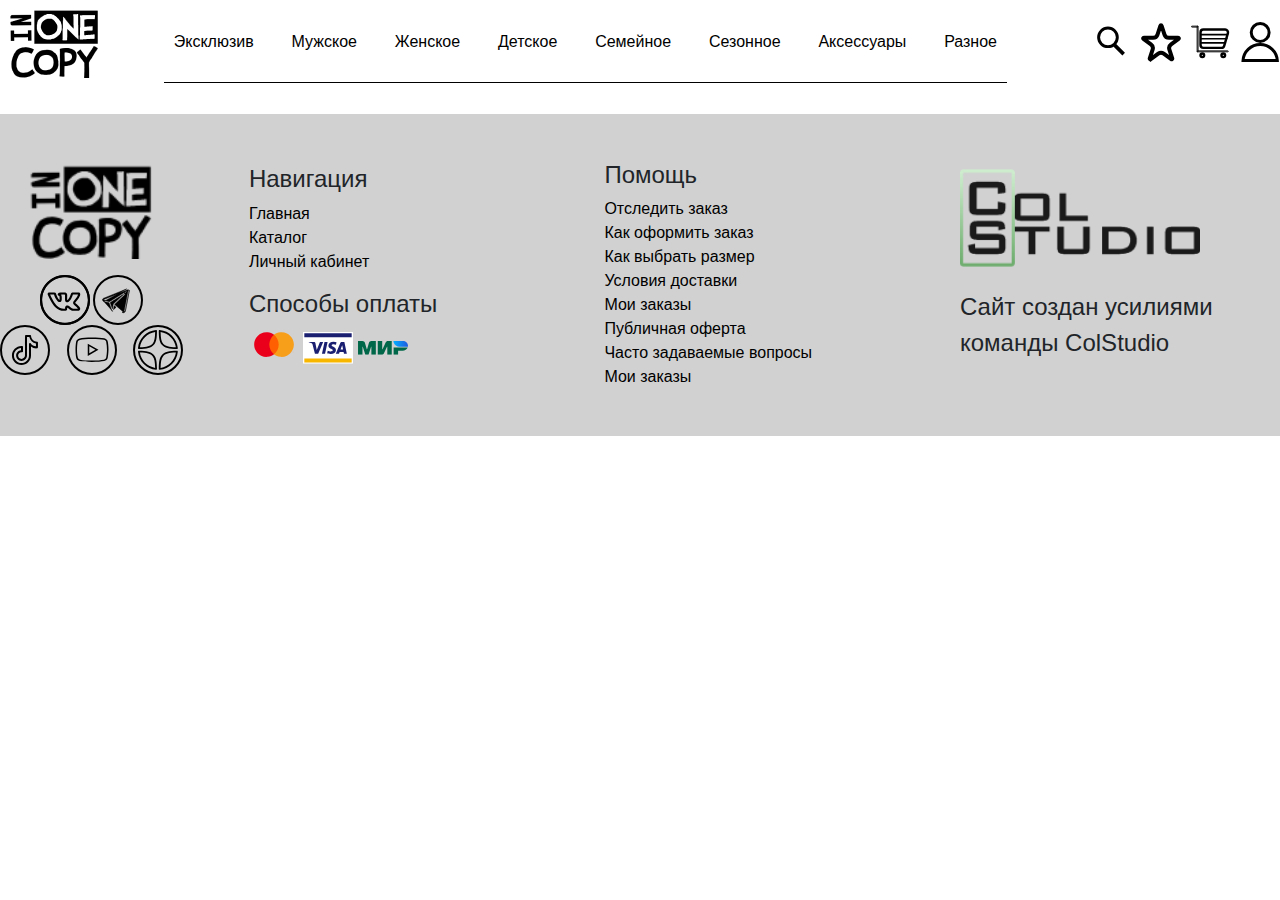
<file: basket.html>
<!DOCTYPE html>
<html lang="en">

<head>
    <meta charset="UTF-8">
    <meta http-equiv="X-UA-Compatible" content="IE=edge">
    <meta name="viewport" content="width=device-width, initial-scale=1.0">
    <link rel="stylesheet" href="https://maxcdn.bootstrapcdn.com/bootstrap/4.0.0/css/bootstrap.min.css"
        integrity="sha384-Gn5384xqQ1aoWXA+058RXPxPg6fy4IWvTNh0E263XmFcJlSAwiGgFAW/dAiS6JXm" crossorigin="anonymous">
    <link rel="stylesheet" href="./assets/css/style.css">
    <title>In.OneCopy</title>
</head>

<body>
    <header>
        <div class="container">
            <div class="content" >
                <div class="row">
                    <div class="logo col-5 col-md-1"><a href="/"><img src="./assets/img/logo.png" alt=""></a></div>
                    <nav class="col-md-8">
                <ul class="row">
                    <li class=""><a href=""> Эксклюзив</a> 
                        <div class="menu">
                            <div class="chapter">
                                <div class="chapter-kategories">
                                    <h3>Верх</h3> 
                                    <div class="chapter-child">
                                        <p>Бомберы</p>
                                        <p>Худи</p>
                                        <p>Футболки</p>
                                        <p>Куртки</p>
                                        <p>Рубашки</p>
                                        <p>Ветровки</p>
                                    </div>
                                </div>
                                <div class="chapter-kategories">
                                    <h3>Низ</h3> 
                                    <div class="chapter-child">
                                        <p>Джинсы</p>
                                        <p>Брюки</p>
                                        <p>Джоггеры</p>
                                        <p>Спортивные</p>
                                    </div>
                                </div>
                            </div>
                        </div>
                    </li> 
                    <li class=""><a href=""> Мужское</a><div class="menu">
                        <div class="chapter">
                            <div class="chapter-kategories">
                                <h3>Верх</h3> 
                                <div class="chapter-child">
                                    <p>Бомберы</p>
                                    <p>Худи</p>
                                    <p>Футболки</p>
                                    <p>Куртки</p>
                                    <p>Рубашки</p>
                                    <p>Ветровки</p>
                                </div>
                            </div>
                            <div class="chapter-kategories">
                                <h3>Низ</h3> 
                                <div class="chapter-child">
                                    <p>Джинсы</p>
                                    <p>Брюки</p>
                                    <p>Джоггеры</p>
                                    <p>Спортивные</p>
                                </div>
                            </div>
                        </div>
                    </div></li>
                    <li class=""><a href=""> Женское</a><div class="menu">
                        <div class="chapter">
                            <div class="chapter-kategories">
                                <h3>Верх</h3> 
                                <div class="chapter-child">
                                    <p>Бомберы</p>
                                    <p>Худи</p>
                                    <p>Футболки</p>
                                    <p>Куртки</p>
                                    <p>Рубашки</p>
                                    <p>Ветровки</p>
                                </div>
                            </div>
                            <div class="chapter-kategories">
                                <h3>Низ</h3> 
                                <div class="chapter-child">
                                    <p>Джинсы</p>
                                    <p>Брюки</p>
                                    <p>Джоггеры</p>
                                    <p>Спортивные</p>
                                </div>
                            </div>
                        </div>
                    </div></li>
                    <li class=""><a href=""> Детское</a><div class="menu">
                        <div class="chapter">
                            <div class="chapter-kategories">
                                <h3>Верх</h3> 
                                <div class="chapter-child">
                                    <p>Бомберы</p>
                                    <p>Худи</p>
                                    <p>Футболки</p>
                                    <p>Куртки</p>
                                    <p>Рубашки</p>
                                    <p>Ветровки</p>
                                </div>
                            </div>
                            <div class="chapter-kategories">
                                <h3>Низ</h3> 
                                <div class="chapter-child">
                                    <p>Джинсы</p>
                                    <p>Брюки</p>
                                    <p>Джоггеры</p>
                                    <p>Спортивные</p>
                                </div>
                            </div>
                        </div>
                    </div></li>
                    <li class=""><a href=""> Семейное</a><div class="menu">
                        <div class="chapter">
                            <div class="chapter-kategories">
                                <h3>Верх</h3> 
                                <div class="chapter-child">
                                    <p>Бомберы</p>
                                    <p>Худи</p>
                                    <p>Футболки</p>
                                    <p>Куртки</p>
                                    <p>Рубашки</p>
                                    <p>Ветровки</p>
                                </div>
                            </div>
                            <div class="chapter-kategories">
                                <h3>Низ</h3> 
                                <div class="chapter-child">
                                    <p>Джинсы</p>
                                    <p>Брюки</p>
                                    <p>Джоггеры</p>
                                    <p>Спортивные</p>
                                </div>
                            </div>
                        </div>
                    </div></li>
                    <li class=""><a href=""> Сезонное</a><div class="menu">
                        <div class="chapter">
                            <div class="chapter-kategories">
                                <h3>Верх</h3> 
                                <div class="chapter-child">
                                    <p>Бомберы</p>
                                    <p>Худи</p>
                                    <p>Футболки</p>
                                    <p>Куртки</p>
                                    <p>Рубашки</p>
                                    <p>Ветровки</p>
                                </div>
                            </div>
                            <div class="chapter-kategories">
                                <h3>Низ</h3> 
                                <div class="chapter-child">
                                    <p>Джинсы</p>
                                    <p>Брюки</p>
                                    <p>Джоггеры</p>
                                    <p>Спортивные</p>
                                </div>
                            </div>
                        </div>
                    </div></li>
                    <li class=""><a href=""> Аксессуары</a><div class="menu">
                        <div class="chapter">
                            <div class="chapter-kategories">
                                <h3>Верх</h3> 
                                <div class="chapter-child">
                                    <p>Бомберы</p>
                                    <p>Худи</p>
                                    <p>Футболки</p>
                                    <p>Куртки</p>
                                    <p>Рубашки</p>
                                    <p>Ветровки</p>
                                </div>
                            </div>
                            <div class="chapter-kategories">
                                <h3>Низ</h3> 
                                <div class="chapter-child">
                                    <p>Джинсы</p>
                                    <p>Брюки</p>
                                    <p>Джоггеры</p>
                                    <p>Спортивные</p>
                                </div>
                            </div>
                        </div>
                    </div></li>
                    <li class=""><a href=""> Разное</a><div class="menu">
                        <div class="chapter">
                            <div class="chapter-kategories">
                                <h3>Верх</h3> 
                                <div class="chapter-child">
                                    <p>Бомберы</p>
                                    <p>Худи</p>
                                    <p>Футболки</p>
                                    <p>Куртки</p>
                                    <p>Рубашки</p>
                                    <p>Ветровки</p>
                                </div>
                            </div>
                            <div class="chapter-kategories">
                                <h3>Низ</h3> 
                                <div class="chapter-child">
                                    <p>Джинсы</p>
                                    <p>Брюки</p>
                                    <p>Джоггеры</p>
                                    <p>Спортивные</p>
                                </div>
                            </div>
                        </div>
                    </div></li>
                </ul>
                    </nav>
                    <div class="icons col-md-2">
                        <div class="surch"><img src="./assets/img/loop.svg" alt=""></div>
                        <div class="favorits"><img src="./assets/img/Star 1.svg" alt=""></div>
                        <div class="bascet"><img src="./assets/img/basket.svg" alt=""></div>
                        <div class="personal"><img src="./assets/img/Personal.svg" alt=""></div>
                    </div>
                </div>
            </div>
        </div>

    </header>
    <main>

    </main>
    <footer>
        <div class="container block-scrolling" id="scroll6">
            <div class="content footer-content row">
                <div class="logo-and-social col-md-2">
                    <div class="logo">

                    </div>
                    <div class="social">
                        <a href=""><div class="vk"></div></a>
                        <a href=""><div class="telegram"></div></a>
                        <a href=""><div class="tiktok"></div></a>
                        <a href=""><div class="youtube"></div></a>
                        <a href=""><div class="zen"></div></a>
                    </div>
                </div>
                <div class="nav-and-pay col-md-3">
                    <h4>Навигация</h4>
                    <nav>
                        <ul>
                            <li><a href="">Главная</a></li>
                            <li><a href="">Каталог</a></li>
                            <li><a href="">Личный кабинет</a></li>
                        </ul>
                    </nav>
                    <div class="pay">
                        <h4>Способы оплаты</h4>
                        <img src="./assets/img/mastercard.svg" alt="">
                        <img src="./assets/img/visa.svg" alt="">
                        <img src="./assets/img/mir.svg" alt="">
                    </div>
                </div>
                <div class="help col-md-3">
                    <h4>Помощь</h4>
                    <ul>
                        <li><a href="">Отследить заказ</a></li>
                        <li><a href="">Как оформить заказ</a></li>
                        <li><a href="">Как выбрать размер</a></li>
                        <li><a href="">Условия доставки</a></li>
                        <li><a href="">Мои заказы</a></li>
                        <li><a href="">Публичная оферта</a></li>
                        <li><a href="">Часто задаваемые вопросы </a></li>
                        <li><a href="">Мои заказы</a></li>
                    </ul>
                </div>
                <div class="colStudio col-md-3">
                    <div class="logo"><a href="https://col-studio.com/"></a></div>
                    <p>Сайт создан усилиями команды ColStudio</p>
                </div>
            </div>
        </div>
    </footer>
    <script src="https://code.jquery.com/jquery-3.4.1.min.js"></script>
    <script src="./assets/js/slick/slick.min.js"></script>
    <script src="./assets/js/katalog.js"></script>
    </body>
</html>
</file>
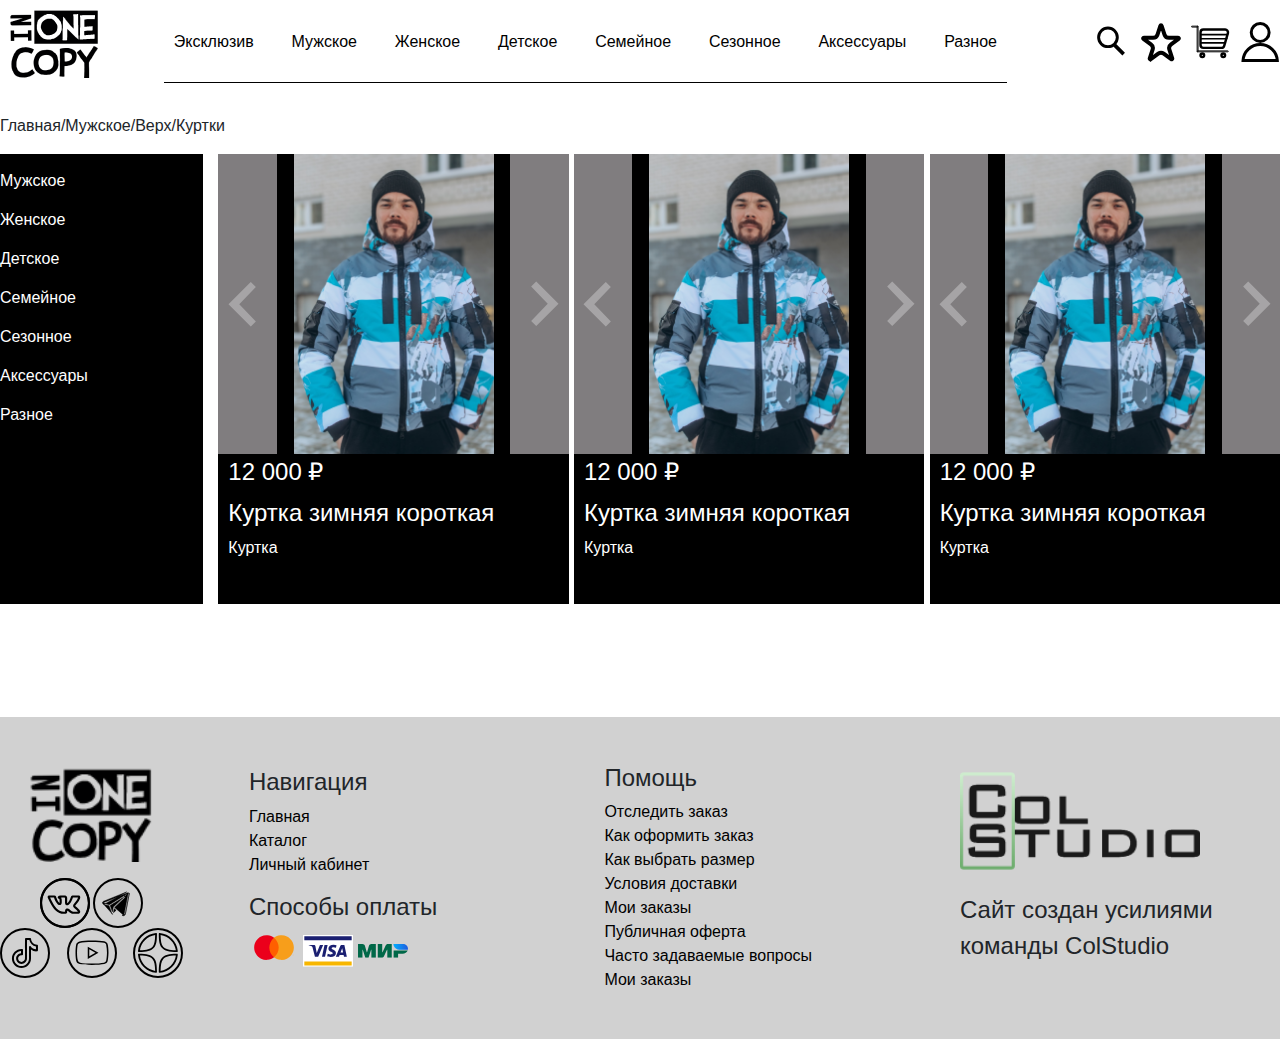
<file: katalog.html>
<!DOCTYPE html>
<html lang="en">

<head>
    <meta charset="UTF-8">
    <meta http-equiv="X-UA-Compatible" content="IE=edge">
    <meta name="viewport" content="width=device-width, initial-scale=1.0">
    <link rel="stylesheet" href="https://maxcdn.bootstrapcdn.com/bootstrap/4.0.0/css/bootstrap.min.css"
        integrity="sha384-Gn5384xqQ1aoWXA+058RXPxPg6fy4IWvTNh0E263XmFcJlSAwiGgFAW/dAiS6JXm" crossorigin="anonymous">
    <link rel="stylesheet" href="./assets/css/style.css">
    <title>In.OneCopy</title>
</head>

<body>
    <header>
        <div class="container">
            <div class="content" >
                <div class="row">
                    <div class="logo col-5 col-md-1"><a href="/"><img src="./assets/img/logo.png" alt=""></a></div>
                    <nav class="col-md-8">
                <ul class="row">
                    <li class=""><a href=""> Эксклюзив</a> 
                        <div class="menu">
                            <div class="chapter">
                                <div class="chapter-kategories">
                                    <h3>Верх</h3> 
                                    <div class="chapter-child">
                                        <p>Бомберы</p>
                                        <p>Худи</p>
                                        <p>Футболки</p>
                                        <p>Куртки</p>
                                        <p>Рубашки</p>
                                        <p>Ветровки</p>
                                    </div>
                                </div>
                                <div class="chapter-kategories">
                                    <h3>Низ</h3> 
                                    <div class="chapter-child">
                                        <p>Джинсы</p>
                                        <p>Брюки</p>
                                        <p>Джоггеры</p>
                                        <p>Спортивные</p>
                                    </div>
                                </div>
                            </div>
                        </div>
                    </li> 
                    <li class=""><a href=""> Мужское</a><div class="menu">
                        <div class="chapter">
                            <div class="chapter-kategories">
                                <h3>Верх</h3> 
                                <div class="chapter-child">
                                    <p>Бомберы</p>
                                    <p>Худи</p>
                                    <p>Футболки</p>
                                    <p>Куртки</p>
                                    <p>Рубашки</p>
                                    <p>Ветровки</p>
                                </div>
                            </div>
                            <div class="chapter-kategories">
                                <h3>Низ</h3> 
                                <div class="chapter-child">
                                    <p>Джинсы</p>
                                    <p>Брюки</p>
                                    <p>Джоггеры</p>
                                    <p>Спортивные</p>
                                </div>
                            </div>
                        </div>
                    </div></li>
                    <li class=""><a href=""> Женское</a><div class="menu">
                        <div class="chapter">
                            <div class="chapter-kategories">
                                <h3>Верх</h3> 
                                <div class="chapter-child">
                                    <p>Бомберы</p>
                                    <p>Худи</p>
                                    <p>Футболки</p>
                                    <p>Куртки</p>
                                    <p>Рубашки</p>
                                    <p>Ветровки</p>
                                </div>
                            </div>
                            <div class="chapter-kategories">
                                <h3>Низ</h3> 
                                <div class="chapter-child">
                                    <p>Джинсы</p>
                                    <p>Брюки</p>
                                    <p>Джоггеры</p>
                                    <p>Спортивные</p>
                                </div>
                            </div>
                        </div>
                    </div></li>
                    <li class=""><a href=""> Детское</a><div class="menu">
                        <div class="chapter">
                            <div class="chapter-kategories">
                                <h3>Верх</h3> 
                                <div class="chapter-child">
                                    <p>Бомберы</p>
                                    <p>Худи</p>
                                    <p>Футболки</p>
                                    <p>Куртки</p>
                                    <p>Рубашки</p>
                                    <p>Ветровки</p>
                                </div>
                            </div>
                            <div class="chapter-kategories">
                                <h3>Низ</h3> 
                                <div class="chapter-child">
                                    <p>Джинсы</p>
                                    <p>Брюки</p>
                                    <p>Джоггеры</p>
                                    <p>Спортивные</p>
                                </div>
                            </div>
                        </div>
                    </div></li>
                    <li class=""><a href=""> Семейное</a><div class="menu">
                        <div class="chapter">
                            <div class="chapter-kategories">
                                <h3>Верх</h3> 
                                <div class="chapter-child">
                                    <p>Бомберы</p>
                                    <p>Худи</p>
                                    <p>Футболки</p>
                                    <p>Куртки</p>
                                    <p>Рубашки</p>
                                    <p>Ветровки</p>
                                </div>
                            </div>
                            <div class="chapter-kategories">
                                <h3>Низ</h3> 
                                <div class="chapter-child">
                                    <p>Джинсы</p>
                                    <p>Брюки</p>
                                    <p>Джоггеры</p>
                                    <p>Спортивные</p>
                                </div>
                            </div>
                        </div>
                    </div></li>
                    <li class=""><a href=""> Сезонное</a><div class="menu">
                        <div class="chapter">
                            <div class="chapter-kategories">
                                <h3>Верх</h3> 
                                <div class="chapter-child">
                                    <p>Бомберы</p>
                                    <p>Худи</p>
                                    <p>Футболки</p>
                                    <p>Куртки</p>
                                    <p>Рубашки</p>
                                    <p>Ветровки</p>
                                </div>
                            </div>
                            <div class="chapter-kategories">
                                <h3>Низ</h3> 
                                <div class="chapter-child">
                                    <p>Джинсы</p>
                                    <p>Брюки</p>
                                    <p>Джоггеры</p>
                                    <p>Спортивные</p>
                                </div>
                            </div>
                        </div>
                    </div></li>
                    <li class=""><a href=""> Аксессуары</a><div class="menu">
                        <div class="chapter">
                            <div class="chapter-kategories">
                                <h3>Верх</h3> 
                                <div class="chapter-child">
                                    <p>Бомберы</p>
                                    <p>Худи</p>
                                    <p>Футболки</p>
                                    <p>Куртки</p>
                                    <p>Рубашки</p>
                                    <p>Ветровки</p>
                                </div>
                            </div>
                            <div class="chapter-kategories">
                                <h3>Низ</h3> 
                                <div class="chapter-child">
                                    <p>Джинсы</p>
                                    <p>Брюки</p>
                                    <p>Джоггеры</p>
                                    <p>Спортивные</p>
                                </div>
                            </div>
                        </div>
                    </div></li>
                    <li class=""><a href=""> Разное</a><div class="menu">
                        <div class="chapter">
                            <div class="chapter-kategories">
                                <h3>Верх</h3> 
                                <div class="chapter-child">
                                    <p>Бомберы</p>
                                    <p>Худи</p>
                                    <p>Футболки</p>
                                    <p>Куртки</p>
                                    <p>Рубашки</p>
                                    <p>Ветровки</p>
                                </div>
                            </div>
                            <div class="chapter-kategories">
                                <h3>Низ</h3> 
                                <div class="chapter-child">
                                    <p>Джинсы</p>
                                    <p>Брюки</p>
                                    <p>Джоггеры</p>
                                    <p>Спортивные</p>
                                </div>
                            </div>
                        </div>
                    </div></li>
                </ul>
                    </nav>
                    <div class="icons col-md-2">
                        <div class="surch"><img src="./assets/img/loop.svg" alt=""></div>
                        <div class="favorits"><img src="./assets/img/Star 1.svg" alt=""></div>
                        <div class="bascet"><img src="./assets/img/basket.svg" alt=""></div>
                        <div class="personal"><img src="./assets/img/Personal.svg" alt=""></div>
                    </div>
                </div>
            </div>
        </div>

    </header>
    <main>
        <div class="container">
            <div class="content ">
                <div class="dir"><p>Главная/Мужское/Верх/Куртки</p></div>
                <div class="row">
                    <div class="col-md-2 dir-menu">
                        <div class="tabs">
                            <div class="tab  first-category">
                                <label for="tab1" class="first-category-title">Мужское</label> 
                                <section class="tab-content second-category">
                                    <label class="tab-title ">Верх</label> 
                                    <section class="tab-content">
                                        <a href="">Бомберы</a>
                                        <a href="">Худи</a>
                                        <a href="">Футболки</a>
                                        <a href="">Куртки</a>
                                        <a href="">Рубашки</a>
                                        <a href="">Ветровки</a>
                                    </section> 
                                    <label class="tab-title">Низ</label> 
                                    <section class="tab-content">
                                        <a href="">Брюки</a>
                                        <a href="">Джинсы</a>
                                        <a href="">Шорты</a>
                                    </section> 
                                    <label class="tab-title">Сеты</label> 
                                    <section class="tab-content">
                                        <a href="">Комбенизоны</a>
                                        <a href="">Дождевики</a>
                                        <a href="">Спортивные костюмы</a>
                                    </section> 
                                </section> 
                            </div>
                            <div class="tab  first-category">
                                <label for="tab2" class="first-category-title">Женское</label> 
                                <section class="tab-content second-category">
                                    <label class="tab-title">Верх</label> 
                                    <section class="tab-content">
                                        <a href="">Бомберы</a>
                                        <a href="">Худи</a>
                                        <a href="">Футболки</a>
                                        <a href="">Куртки</a>
                                        <a href="">Рубашки</a>
                                        <a href="">Ветровки</a>
                                    </section> 
                                    <label class="tab-title">Низ</label> 
                                    <section class="tab-content">
                                        <a href="">Брюки</a>
                                        <a href="">Джинсы</a>
                                        <a href="">Шорты</a>
                                    </section> 
                                    <label class="tab-title">Сеты</label> 
                                    <section class="tab-content">
                                        <a href="">Комбенизоны</a>
                                        <a href="">Дождевики</a>
                                        <a href="">Спортивные костюмы</a>
                                    </section> 
                                </section> 
                            </div>
                            <div class="tab first-category">
                                <label for="tab3" class="first-category-title">Детское</label> 
                                <section class="tab-content second-category">
                                    <label class="tab-title">Верх</label> 
                                    <section class="tab-content">
                                        <a href="">Бомберы</a>
                                        <a href="">Худи</a>
                                        <a href="">Футболки</a>
                                        <a href="">Куртки</a>
                                        <a href="">Рубашки</a>
                                        <a href="">Ветровки</a>
                                    </section> 
                                    <label class="tab-title">Низ</label> 
                                    <section class="tab-content">
                                        <a href="">Брюки</a>
                                        <a href="">Джинсы</a>
                                        <a href="">Шорты</a>
                                    </section> 
                                    <label class="tab-title">Сеты</label> 
                                    <section class="tab-content">
                                        <a href="">Комбенизоны</a>
                                        <a href="">Дождевики</a>
                                        <a href="">Спортивные костюмы</a>
                                    </section> 
                                </section> 
                            </div>
                            <div class="tab first-category">
                                <label for="tab4" class="first-category-title">Семейное</label> 
                                <section class="tab-content second-category">
                                    <label class="tab-title">Верх</label> 
                                    <section class="tab-content">
                                        <a href="">Бомберы</a>
                                        <a href="">Худи</a>
                                        <a href="">Футболки</a>
                                        <a href="">Куртки</a>
                                        <a href="">Рубашки</a>
                                        <a href="">Ветровки</a>
                                    </section> 
                                    <label class="tab-title">Низ</label> 
                                    <section class="tab-content">
                                        <a href="">Брюки</a>
                                        <a href="">Джинсы</a>
                                        <a href="">Шорты</a>
                                    </section> 
                                    <label class="tab-title">Сеты</label> 
                                    <section class="tab-content">
                                        <a href="">Комбенизоны</a>
                                        <a href="">Дождевики</a>
                                        <a href="">Спортивные костюмы</a>
                                    </section> 
                                </section> 
                            </div>
                            <div class="tab first-category">
                                <label for="tab5" class="first-category-title">Сезонное</label> 
                                <section class="tab-content second-category">
                                    <label class="tab-title">Верх</label> 
                                    <section class="tab-content">
                                        <a href="">Бомберы</a>
                                        <a href="">Худи</a>
                                        <a href="">Футболки</a>
                                        <a href="">Куртки</a>
                                        <a href="">Рубашки</a>
                                        <a href="">Ветровки</a>
                                    </section> 
                                    <label class="tab-title">Низ</label> 
                                    <section class="tab-content">
                                        <a href="">Брюки</a>
                                        <a href="">Джинсы</a>
                                        <a href="">Шорты</a>
                                    </section> 
                                    <label class="tab-title">Сеты</label> 
                                    <section class="tab-content">
                                        <a href="">Комбенизоны</a>
                                        <a href="">Дождевики</a>
                                        <a href="">Спортивные костюмы</a>
                                    </section> 
                                </section> 
                            </div>
                            <div class="tab first-category">
                                <label for="tab6" class="first-category-title">Аксессуары</label> 
                                <section class="tab-content second-category">
                                    <label class="tab-title">Верх</label> 
                                    <section class="tab-content">
                                        <a href="">Бомберы</a>
                                        <a href="">Худи</a>
                                        <a href="">Футболки</a>
                                        <a href="">Куртки</a>
                                        <a href="">Рубашки</a>
                                        <a href="">Ветровки</a>
                                    </section> 
                                    <label class="tab-title">Низ</label> 
                                    <section class="tab-content">
                                        <a href="">Брюки</a>
                                        <a href="">Джинсы</a>
                                        <a href="">Шорты</a>
                                    </section> 
                                    <label class="tab-title">Сеты</label> 
                                    <section class="tab-content">
                                        <a href="">Комбенизоны</a>
                                        <a href="">Дождевики</a>
                                        <a href="">Спортивные костюмы</a>
                                    </section> 
                                </section> 
                            </div>
                            <div class="tab first-category">
                                <label for="tab7" class="first-category-title">Разное</label> 
                                <section class="tab-content second-category">
                                    <label class="tab-title">Верх</label> 
                                    <section class="tab-content">
                                        <a href="">Бомберы</a>
                                        <a href="">Худи</a>
                                        <a href="">Футболки</a>
                                        <a href="">Куртки</a>
                                        <a href="">Рубашки</a>
                                        <a href="">Ветровки</a>
                                    </section> 
                                    <label class="tab-title">Низ</label> 
                                    <section class="tab-content">
                                        <a href="">Брюки</a>
                                        <a href="">Джинсы</a>
                                        <a href="">Шорты</a>
                                    </section> 
                                    <label class="tab-title">Сеты</label> 
                                    <section class="tab-content">
                                        <a href="">Комбенизоны</a>
                                        <a href="">Дождевики</a>
                                        <a href="">Спортивные костюмы</a>
                                    </section> 
                                </section> 
                            </div>
                        </div>

                    </div>
                    <div class="col-md-10">
                        <div class="filters">

                        </div>
                        <div class="productes">
                            <div class="productes-product">
                                <div class="productes-product-images slider-product">
                                    <div class="productes-product-images-img" style="background-image: url(./assets/img/slide-product.png);"></div>
                                    <div class="productes-product-images-img" style="background-image: url(./assets/img/slide-product.png);"></div>
                                    <div class="productes-product-images-img" style="background-image: url(./assets/img/slide-product.png);"></div>
                                    <div class="productes-product-images-img" style="background-image: url(./assets/img/slide-product.png);"></div>
                                    <div class="productes-product-images-img" style="background-image: url(./assets/img/slide-product.png);"></div>
                                </div>
                                <div class="productes-product-price">
                                    <p>12 000 ₽</p>
                                </div>
                                <div class="productes-product-name">
                                    <p>Куртка зимняя короткая</p>
                                </div>
                                <div class="productes-product-kategories">
                                    <p>Куртка</p>
                                </div>
                                <div class="productes-product-sizes">
                                    <p>Размеры: </p> <p>XS/S/M/L/XL/XXL/3XL</p>
                                </div>
                                <div class="productes-product-links">
                                    <a href="">Подробнее →</a>
                                </div>
                            </div>
                            <div class="productes-product">
                                <div class="productes-product-images slider-product">
                                    <div class="productes-product-images-img" style="background-image: url(./assets/img/slide-product.png);"></div>
                                    <div class="productes-product-images-img" style="background-image: url(./assets/img/slide-product.png);"></div>
                                    <div class="productes-product-images-img" style="background-image: url(./assets/img/slide-product.png);"></div>
                                    <div class="productes-product-images-img" style="background-image: url(./assets/img/slide-product.png);"></div>
                                    <div class="productes-product-images-img" style="background-image: url(./assets/img/slide-product.png);"></div>
                                </div>
                                <div class="productes-product-price">
                                    <p>12 000 ₽</p>
                                </div>
                                <div class="productes-product-name">
                                    <p>Куртка зимняя короткая</p>
                                </div>
                                <div class="productes-product-kategories">
                                    <p>Куртка</p>
                                </div>
                                <div class="productes-product-sizes">
                                    <p>Размеры: </p> <p>XS/S/M/L/XL/XXL/3XL</p>
                                </div>
                                <div class="productes-product-links">
                                    <a href="">Подробнее →</a>
                                </div>
                            </div>
                            <div class="productes-product">
                                <div class="productes-product-images slider-product">
                                    <div class="productes-product-images-img" style="background-image: url(./assets/img/slide-product.png);"></div>
                                    <div class="productes-product-images-img" style="background-image: url(./assets/img/slide-product.png);"></div>
                                    <div class="productes-product-images-img" style="background-image: url(./assets/img/slide-product.png);"></div>
                                    <div class="productes-product-images-img" style="background-image: url(./assets/img/slide-product.png);"></div>
                                    <div class="productes-product-images-img" style="background-image: url(./assets/img/slide-product.png);"></div>
                                </div>
                                <div class="productes-product-price">
                                    <p>12 000 ₽</p>
                                </div>
                                <div class="productes-product-name">
                                    <p>Куртка зимняя короткая</p>
                                </div>
                                <div class="productes-product-kategories">
                                    <p>Куртка</p>
                                </div>
                                <div class="productes-product-sizes">
                                    <p>Размеры: </p> <p>XS/S/M/L/XL/XXL/3XL</p>
                                </div>
                                <div class="productes-product-links">
                                    <a href="">Подробнее →</a>
                                </div>
                            </div>
                        </div>
                    </div>
                </div>
                
            </div>
        </div>
        
    </main>
    <footer>
        <div class="container block-scrolling" id="scroll6">
            <div class="content footer-content row">
                <div class="logo-and-social col-md-2">
                    <div class="logo">

                    </div>
                    <div class="social">
                        <a href=""><div class="vk"></div></a>
                        <a href=""><div class="telegram"></div></a>
                        <a href=""><div class="tiktok"></div></a>
                        <a href=""><div class="youtube"></div></a>
                        <a href=""><div class="zen"></div></a>
                    </div>
                </div>
                <div class="nav-and-pay col-md-3">
                    <h4>Навигация</h4>
                    <nav>
                        <ul>
                            <li><a href="">Главная</a></li>
                            <li><a href="">Каталог</a></li>
                            <li><a href="">Личный кабинет</a></li>
                        </ul>
                    </nav>
                    <div class="pay">
                        <h4>Способы оплаты</h4>
                        <img src="./assets/img/mastercard.svg" alt="">
                        <img src="./assets/img/visa.svg" alt="">
                        <img src="./assets/img/mir.svg" alt="">
                    </div>
                </div>
                <div class="help col-md-3">
                    <h4>Помощь</h4>
                    <ul>
                        <li><a href="">Отследить заказ</a></li>
                        <li><a href="">Как оформить заказ</a></li>
                        <li><a href="">Как выбрать размер</a></li>
                        <li><a href="">Условия доставки</a></li>
                        <li><a href="">Мои заказы</a></li>
                        <li><a href="">Публичная оферта</a></li>
                        <li><a href="">Часто задаваемые вопросы </a></li>
                        <li><a href="">Мои заказы</a></li>
                    </ul>
                </div>
                <div class="colStudio col-md-3">
                    <div class="logo"><a href="https://col-studio.com/"></a></div>
                    <p>Сайт создан усилиями команды ColStudio</p>
                </div>
            </div>
        </div>
    </footer>
    <script src="https://code.jquery.com/jquery-3.4.1.min.js"></script>
    <script src="./assets/js/slick/slick.min.js"></script>
    <script src="./assets/js/katalog.js"></script>
    </body>
</html>
</file>
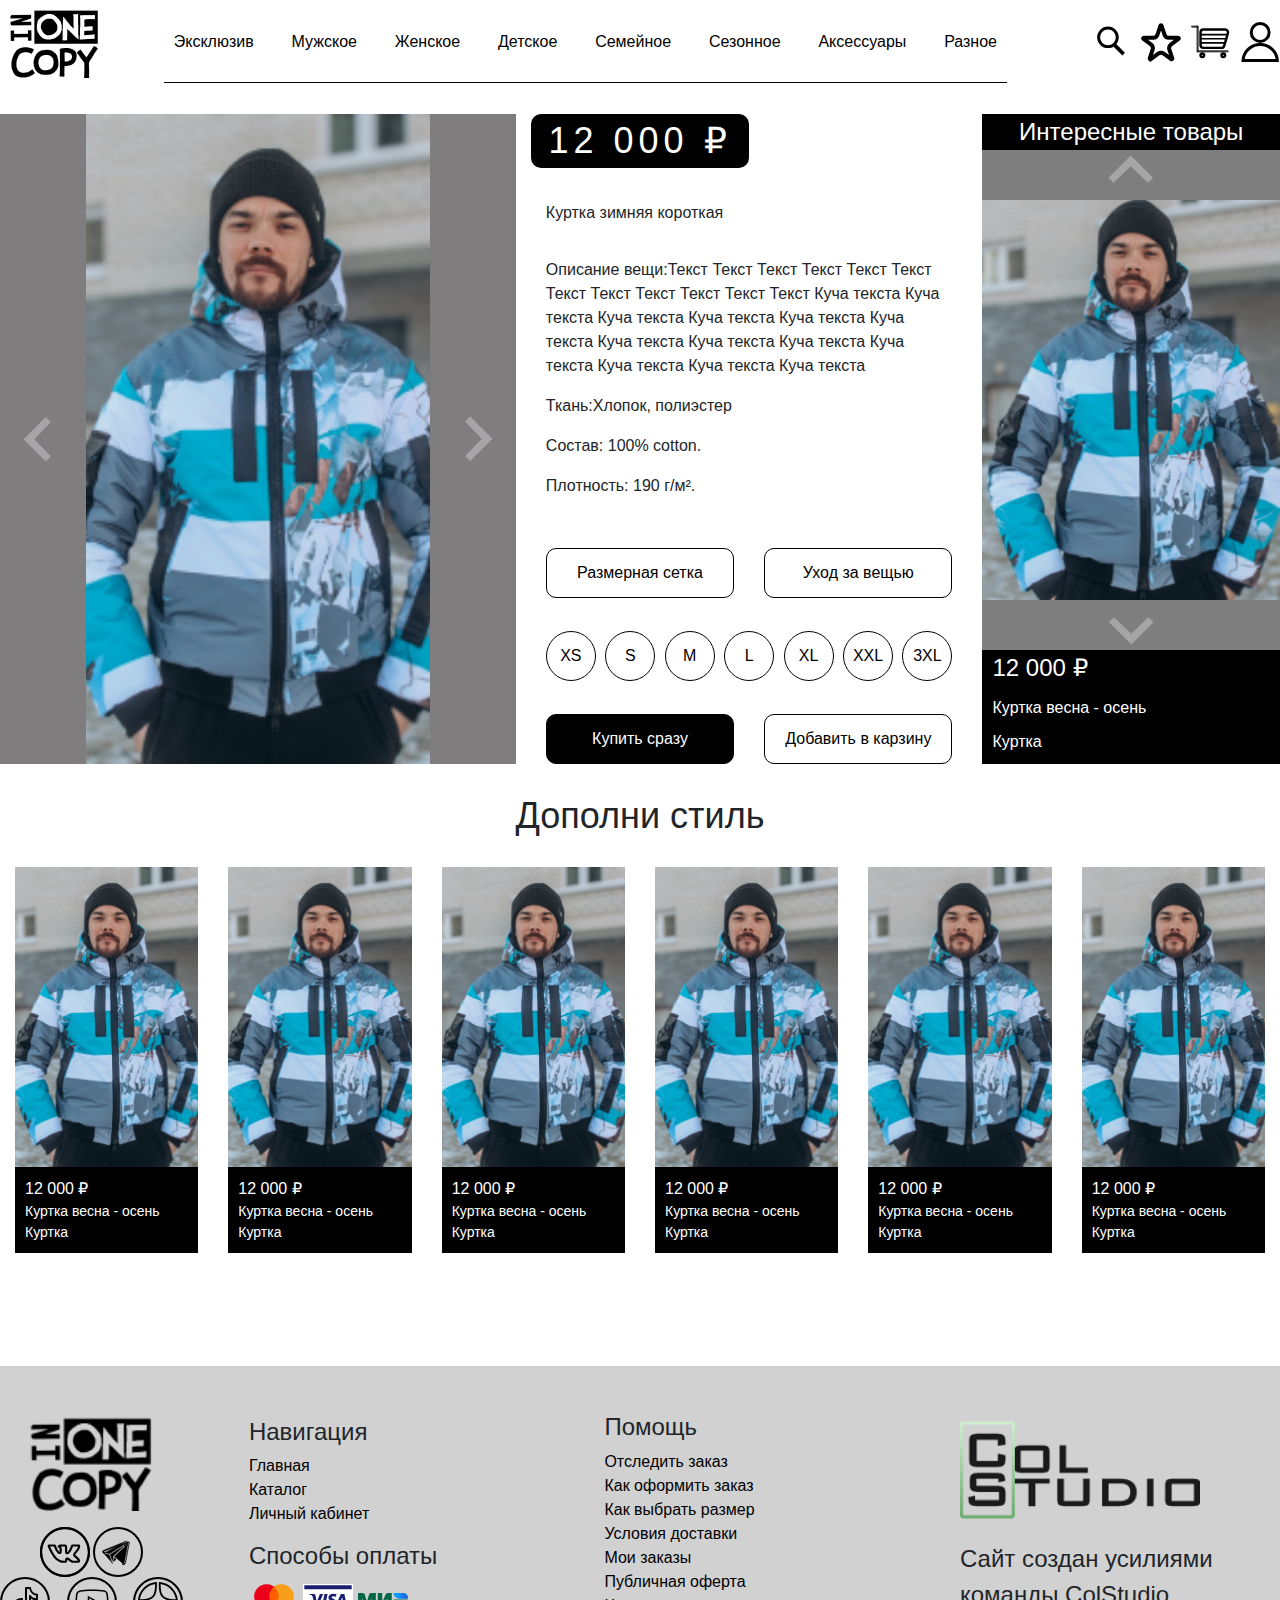
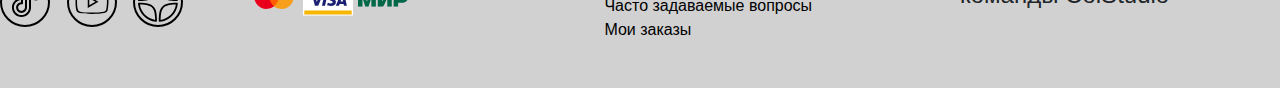
<file: product.html>
<!DOCTYPE html>
<html lang="en">

<head>
    <meta charset="UTF-8">
    <meta http-equiv="X-UA-Compatible" content="IE=edge">
    <meta name="viewport" content="width=device-width, initial-scale=1.0">
    <link rel="stylesheet" href="https://maxcdn.bootstrapcdn.com/bootstrap/4.0.0/css/bootstrap.min.css"
        integrity="sha384-Gn5384xqQ1aoWXA+058RXPxPg6fy4IWvTNh0E263XmFcJlSAwiGgFAW/dAiS6JXm" crossorigin="anonymous">
    <link rel="stylesheet" href="./assets/css/style.css">
    <title>In.OneCopy</title>
</head>

<body>
    <header>
        <div class="container">
            <div class="content" >
                <div class="row">
                    <div class="logo col-5 col-md-1"><a href="/"><img src="./assets/img/logo.png" alt=""></a></div>
                    <nav class="col-md-8">
                <ul class="row">
                    <li class=""><a href=""> Эксклюзив</a> 
                        <div class="menu">
                            <div class="chapter">
                                <div class="chapter-kategories">
                                    <h3>Верх</h3> 
                                    <div class="chapter-child">
                                        <p>Бомберы</p>
                                        <p>Худи</p>
                                        <p>Футболки</p>
                                        <p>Куртки</p>
                                        <p>Рубашки</p>
                                        <p>Ветровки</p>
                                    </div>
                                </div>
                                <div class="chapter-kategories">
                                    <h3>Низ</h3> 
                                    <div class="chapter-child">
                                        <p>Джинсы</p>
                                        <p>Брюки</p>
                                        <p>Джоггеры</p>
                                        <p>Спортивные</p>
                                    </div>
                                </div>
                            </div>
                        </div>
                    </li> 
                    <li class=""><a href=""> Мужское</a><div class="menu">
                        <div class="chapter">
                            <div class="chapter-kategories">
                                <h3>Верх</h3> 
                                <div class="chapter-child">
                                    <p>Бомберы</p>
                                    <p>Худи</p>
                                    <p>Футболки</p>
                                    <p>Куртки</p>
                                    <p>Рубашки</p>
                                    <p>Ветровки</p>
                                </div>
                            </div>
                            <div class="chapter-kategories">
                                <h3>Низ</h3> 
                                <div class="chapter-child">
                                    <p>Джинсы</p>
                                    <p>Брюки</p>
                                    <p>Джоггеры</p>
                                    <p>Спортивные</p>
                                </div>
                            </div>
                        </div>
                    </div></li>
                    <li class=""><a href=""> Женское</a><div class="menu">
                        <div class="chapter">
                            <div class="chapter-kategories">
                                <h3>Верх</h3> 
                                <div class="chapter-child">
                                    <p>Бомберы</p>
                                    <p>Худи</p>
                                    <p>Футболки</p>
                                    <p>Куртки</p>
                                    <p>Рубашки</p>
                                    <p>Ветровки</p>
                                </div>
                            </div>
                            <div class="chapter-kategories">
                                <h3>Низ</h3> 
                                <div class="chapter-child">
                                    <p>Джинсы</p>
                                    <p>Брюки</p>
                                    <p>Джоггеры</p>
                                    <p>Спортивные</p>
                                </div>
                            </div>
                        </div>
                    </div></li>
                    <li class=""><a href=""> Детское</a><div class="menu">
                        <div class="chapter">
                            <div class="chapter-kategories">
                                <h3>Верх</h3> 
                                <div class="chapter-child">
                                    <p>Бомберы</p>
                                    <p>Худи</p>
                                    <p>Футболки</p>
                                    <p>Куртки</p>
                                    <p>Рубашки</p>
                                    <p>Ветровки</p>
                                </div>
                            </div>
                            <div class="chapter-kategories">
                                <h3>Низ</h3> 
                                <div class="chapter-child">
                                    <p>Джинсы</p>
                                    <p>Брюки</p>
                                    <p>Джоггеры</p>
                                    <p>Спортивные</p>
                                </div>
                            </div>
                        </div>
                    </div></li>
                    <li class=""><a href=""> Семейное</a><div class="menu">
                        <div class="chapter">
                            <div class="chapter-kategories">
                                <h3>Верх</h3> 
                                <div class="chapter-child">
                                    <p>Бомберы</p>
                                    <p>Худи</p>
                                    <p>Футболки</p>
                                    <p>Куртки</p>
                                    <p>Рубашки</p>
                                    <p>Ветровки</p>
                                </div>
                            </div>
                            <div class="chapter-kategories">
                                <h3>Низ</h3> 
                                <div class="chapter-child">
                                    <p>Джинсы</p>
                                    <p>Брюки</p>
                                    <p>Джоггеры</p>
                                    <p>Спортивные</p>
                                </div>
                            </div>
                        </div>
                    </div></li>
                    <li class=""><a href=""> Сезонное</a><div class="menu">
                        <div class="chapter">
                            <div class="chapter-kategories">
                                <h3>Верх</h3> 
                                <div class="chapter-child">
                                    <p>Бомберы</p>
                                    <p>Худи</p>
                                    <p>Футболки</p>
                                    <p>Куртки</p>
                                    <p>Рубашки</p>
                                    <p>Ветровки</p>
                                </div>
                            </div>
                            <div class="chapter-kategories">
                                <h3>Низ</h3> 
                                <div class="chapter-child">
                                    <p>Джинсы</p>
                                    <p>Брюки</p>
                                    <p>Джоггеры</p>
                                    <p>Спортивные</p>
                                </div>
                            </div>
                        </div>
                    </div></li>
                    <li class=""><a href=""> Аксессуары</a><div class="menu">
                        <div class="chapter">
                            <div class="chapter-kategories">
                                <h3>Верх</h3> 
                                <div class="chapter-child">
                                    <p>Бомберы</p>
                                    <p>Худи</p>
                                    <p>Футболки</p>
                                    <p>Куртки</p>
                                    <p>Рубашки</p>
                                    <p>Ветровки</p>
                                </div>
                            </div>
                            <div class="chapter-kategories">
                                <h3>Низ</h3> 
                                <div class="chapter-child">
                                    <p>Джинсы</p>
                                    <p>Брюки</p>
                                    <p>Джоггеры</p>
                                    <p>Спортивные</p>
                                </div>
                            </div>
                        </div>
                    </div></li>
                    <li class=""><a href=""> Разное</a><div class="menu">
                        <div class="chapter">
                            <div class="chapter-kategories">
                                <h3>Верх</h3> 
                                <div class="chapter-child">
                                    <p>Бомберы</p>
                                    <p>Худи</p>
                                    <p>Футболки</p>
                                    <p>Куртки</p>
                                    <p>Рубашки</p>
                                    <p>Ветровки</p>
                                </div>
                            </div>
                            <div class="chapter-kategories">
                                <h3>Низ</h3> 
                                <div class="chapter-child">
                                    <p>Джинсы</p>
                                    <p>Брюки</p>
                                    <p>Джоггеры</p>
                                    <p>Спортивные</p>
                                </div>
                            </div>
                        </div>
                    </div></li>
                </ul>
                    </nav>
                    <div class="icons col-md-2">
                        <div class="surch"><img src="./assets/img/loop.svg" alt=""></div>
                        <div class="favorits"><img src="./assets/img/Star 1.svg" alt=""></div>
                        <div class="bascet"><img src="./assets/img/basket.svg" alt=""></div>
                        <div class="personal"><img src="./assets/img/Personal.svg" alt=""></div>
                    </div>
                </div>
            </div>
        </div>

    </header>
    <main>
        <div class="container">
            <div class="content">
                <div class="row product-page">
                    <div class="col-md-5 main-image slider-product">
                        <div class="productes-product-images-img" style="background-image: url(./assets/img/slide-product.png);"></div>
                        <div class="productes-product-images-img" style="background-image: url(./assets/img/slide-product.png);"></div>
                        <div class="productes-product-images-img" style="background-image: url(./assets/img/slide-product.png);"></div>
                        <div class="productes-product-images-img" style="background-image: url(./assets/img/slide-product.png);"></div>
                        <div class="productes-product-images-img" style="background-image: url(./assets/img/slide-product.png);"></div>
                    </div>
                    <div class="col-md-4 product-description">
                        <div class="row">
                            <div class="prise col-md-6">12 000 ₽</div>
                            <div class="favorits"></div>
                        </div>
                        <div class="row">
                            <div class="col-md-12 title">Куртка зимняя короткая</div>
                        </div>
                        <div class="row">
                            <div class="col-md-12 description">
                                <p><span>Описание вещи:</span><span>Текст Текст Текст Текст Текст Текст Текст Текст Текст Текст Текст Текст  Куча текста Куча текста Куча текста Куча текста Куча текста Куча текста Куча текста Куча текста Куча текста Куча текста Куча текста Куча текста Куча текста </span></p>
                                <p><span>Ткань:</span><span>Хлопок, полиэстер</span></p>
                                <p><span>Состав:</span><span> 100% cotton.</span></p>
                                <p><span>Плотность: </span> <span>190 г/м².</span></p>
                            </div>
                        </div>
                        <div class="row">
                            <div class="col-md-6"><button>Размерная сетка</button></div>
                            <div class="col-md-6"><button>Уход за вещью</button></div>
                        </div>
                        <div class="row">
                            <div class="col-md-12 sizes">
                                <div class="size">XS</div>
                                <div class="size">S</div>
                                <div class="size">M</div>
                                <div class="size">L</div>
                                <div class="size">XL</div>
                                <div class="size">XXL</div>
                                <div class="size">3XL</div>
                            </div>
                        </div>
                        <div class="row">
                            <div class="col-md-6"><button class="bay-btn">Купить сразу</button></div>
                            <div class="col-md-6"><button>Добавить в карзину</button></div>
                        </div>
                    </div>
                    <div class="col-md-3 product-random-slider">
                        <div class="title">Интересные товары</div>
                        <div class="vertical-slider">
                            <div class="productes-product-images-img" style="background-image: url(./assets/img/slide-product.png);"></div>
                            <div class="productes-product-images-img" style="background-image: url(./assets/img/slide-product.png);"></div>
                            <div class="productes-product-images-img" style="background-image: url(./assets/img/slide-product.png);"></div>
                            <div class="productes-product-images-img" style="background-image: url(./assets/img/slide-product.png);"></div>
                            <div class="productes-product-images-img" style="background-image: url(./assets/img/slide-product.png);"></div>
                        </div>
                        <div class="product-price">12 000 ₽</div>
                        <div class="product-name">Куртка весна - осень</div>
                        <div class="product-kategories">Куртка</div>
                    </div>
                </div>
            </div>
        </div>
        <div class="content productes-random ">
            <h2>Дополни стиль</h2>
            <div class="row">
                <div class="col-md-2 product-random">
                    <div class="productes-product-images-img" style="background-image: url(./assets/img/slide-product.png);"></div>
                    <div class="product-random-description">
                        <div class="product-price">12 000 ₽</div>
                        <div class="product-name">Куртка весна - осень</div>
                        <div class="product-kategories">Куртка</div>
                    </div>
                </div>
                <div class="col-md-2 product-random">
                    <div class="productes-product-images-img" style="background-image: url(./assets/img/slide-product.png);"></div>
                    <div class="product-random-description">
                        <div class="product-price">12 000 ₽</div>
                        <div class="product-name">Куртка весна - осень</div>
                        <div class="product-kategories">Куртка</div>
                    </div>
                </div>
                <div class="col-md-2 product-random">
                    <div class="productes-product-images-img" style="background-image: url(./assets/img/slide-product.png);"></div>
                    <div class="product-random-description">
                        <div class="product-price">12 000 ₽</div>
                        <div class="product-name">Куртка весна - осень</div>
                        <div class="product-kategories">Куртка</div>
                    </div>
                </div>
                <div class="col-md-2 product-random">
                    <div class="productes-product-images-img" style="background-image: url(./assets/img/slide-product.png);"></div>
                    <div class="product-random-description">
                        <div class="product-price">12 000 ₽</div>
                        <div class="product-name">Куртка весна - осень</div>
                        <div class="product-kategories">Куртка</div>
                    </div>
                </div>
                <div class="col-md-2 product-random">
                    <div class="productes-product-images-img" style="background-image: url(./assets/img/slide-product.png);"></div>
                    <div class="product-random-description">
                        <div class="product-price">12 000 ₽</div>
                        <div class="product-name">Куртка весна - осень</div>
                        <div class="product-kategories">Куртка</div>
                    </div>
                </div>
                <div class="col-md-2 product-random">
                    <div class="productes-product-images-img" style="background-image: url(./assets/img/slide-product.png);"></div>
                    <div class="product-random-description">
                        <div class="product-price">12 000 ₽</div>
                        <div class="product-name">Куртка весна - осень</div>
                        <div class="product-kategories">Куртка</div>
                    </div>
                </div>
            </div>
        </div>
    </main>
    <footer>
        <div class="container block-scrolling" id="scroll6">
            <div class="content footer-content row">
                <div class="logo-and-social col-md-2">
                    <div class="logo">

                    </div>
                    <div class="social">
                        <a href=""><div class="vk"></div></a>
                        <a href=""><div class="telegram"></div></a>
                        <a href=""><div class="tiktok"></div></a>
                        <a href=""><div class="youtube"></div></a>
                        <a href=""><div class="zen"></div></a>
                    </div>
                </div>
                <div class="nav-and-pay col-md-3">
                    <h4>Навигация</h4>
                    <nav>
                        <ul>
                            <li><a href="">Главная</a></li>
                            <li><a href="">Каталог</a></li>
                            <li><a href="">Личный кабинет</a></li>
                        </ul>
                    </nav>
                    <div class="pay">
                        <h4>Способы оплаты</h4>
                        <img src="./assets/img/mastercard.svg" alt="">
                        <img src="./assets/img/visa.svg" alt="">
                        <img src="./assets/img/mir.svg" alt="">
                    </div>
                </div>
                <div class="help col-md-3">
                    <h4>Помощь</h4>
                    <ul>
                        <li><a href="">Отследить заказ</a></li>
                        <li><a href="">Как оформить заказ</a></li>
                        <li><a href="">Как выбрать размер</a></li>
                        <li><a href="">Условия доставки</a></li>
                        <li><a href="">Мои заказы</a></li>
                        <li><a href="">Публичная оферта</a></li>
                        <li><a href="">Часто задаваемые вопросы </a></li>
                        <li><a href="">Мои заказы</a></li>
                    </ul>
                </div>
                <div class="colStudio col-md-3">
                    <div class="logo"><a href="https://col-studio.com/"></a></div>
                    <p>Сайт создан усилиями команды ColStudio</p>
                </div>
            </div>
        </div>
    </footer>
    <script src="https://code.jquery.com/jquery-3.4.1.min.js"></script>
    <script src="./assets/js/slick/slick.min.js"></script>
    <script src="./assets/js/katalog.js"></script>
    </body>
</html>
</file>
<file: assets/css/style.css>
@charset "UTF-8";
body {
  margin: 0;
  padding: 0;
}

.container {
  padding: 0;
  margin: 0 auto;
  max-width: 1440px;
  width: 100%;
}

.content {
  width: 100%;
}

header {
  position: fixed;
  display: -webkit-box;
  display: -ms-flexbox;
  display: flex;
  -webkit-box-align: center;
      -ms-flex-align: center;
          align-items: center;
  margin: 0 auto;
  height: 83px;
  width: 100%;
  z-index: 9999999999;
  background-color: #fff;
  padding: 30px 0;
  top: 0;
}
header .row {
  -webkit-box-align: center;
      -ms-flex-align: center;
          align-items: center;
  -webkit-box-pack: justify;
      -ms-flex-pack: justify;
          justify-content: space-between;
}
header .row nav {
  height: 83px;
}
header .row nav ul {
  display: -webkit-box;
  display: -ms-flexbox;
  display: flex;
  -webkit-box-pack: justify;
      -ms-flex-pack: justify;
          justify-content: space-between;
  list-style-type: none;
  margin: 0;
  height: 83px;
  padding: 0;
  border-bottom: 1px solid black;
  position: relative;
}
header .row nav ul li {
  height: 83px;
  display: -webkit-box;
  display: -ms-flexbox;
  display: flex;
  -webkit-box-align: center;
      -ms-flex-align: center;
          align-items: center;
  text-align: center;
  padding: 0 10px;
  background-position: -100px;
}
header .row nav ul li .menu {
  position: absolute;
  z-index: 9998;
  top: 83px;
  left: 0;
  width: 100%;
  -webkit-transform: scaleY(0);
          transform: scaleY(0);
  -webkit-transform-origin: 0 0;
          transform-origin: 0 0;
  -webkit-transition: 500ms;
  transition: 500ms;
  color: #fff;
  display: -webkit-box;
  display: -ms-flexbox;
  display: flex;
  -webkit-box-pack: start;
      -ms-flex-pack: start;
          justify-content: start;
  padding: 0 15px;
  background-color: #000;
}
header .row nav ul li .menu .chapter {
  display: -webkit-box;
  display: -ms-flexbox;
  display: flex;
  text-align: start;
  -webkit-box-pack: start;
      -ms-flex-pack: start;
          justify-content: flex-start;
  width: 100%;
  height: 236px;
}
header .row nav ul li .menu .chapter .chapter-kategories {
  width: 25%;
}
header .row nav ul li .menu .chapter .chapter-kategories .chapter-child {
  height: 85%;
  display: -webkit-box;
  display: -ms-flexbox;
  display: flex;
  -webkit-box-orient: vertical;
  -webkit-box-direction: normal;
      -ms-flex-direction: column;
          flex-direction: column;
  -ms-flex-wrap: wrap;
      flex-wrap: wrap;
  -webkit-box-align: start;
      -ms-flex-align: start;
          align-items: flex-start;
  -webkit-box-pack: start;
      -ms-flex-pack: start;
          justify-content: start;
}
header .row nav ul li .menu .chapter .chapter-kategories .chapter-child p {
  margin-right: 40px;
}
header .row nav ul li:hover {
  background-color: #000;
  background-position: center;
}
header .row nav ul li:hover .menu {
  z-index: 9999;
  -webkit-transform: scaleY(1);
          transform: scaleY(1);
}
header .row nav ul li:hover a {
  color: white;
}
header .row nav ul li a {
  color: black;
}
header .row .icons {
  display: -webkit-box;
  display: -ms-flexbox;
  display: flex;
  -webkit-box-pack: justify;
      -ms-flex-pack: justify;
          justify-content: space-between;
}
header .row .icons div img {
  width: 40px;
  height: 40px;
  -webkit-transition: 200ms;
  transition: 200ms;
}
header .row .icons div img:hover {
  -webkit-transform: scale(1.3);
          transform: scale(1.3);
}

main {
  margin-top: 114px;
}
main .preview {
  margin: 30px 0;
  height: calc(100vh - 113px);
}
main .preview .row {
  height: 100%;
}
main .preview .row .for-hes, main .preview .row .for-her, main .preview .row .for-them, main .preview .row .excl {
  background-repeat: no-repeat;
  background-size: cover;
  background-position: center;
  text-transform: uppercase;
  font-size: 64px;
  color: #fff;
}
main .preview .row .for-hes, main .preview .row .for-her {
  -webkit-writing-mode: vertical-lr;
      -ms-writing-mode: tb-lr;
          writing-mode: vertical-lr;
  text-orientation: upright;
  text-align: center;
  position: relative;
}
main .preview .row .for-hes .text p, main .preview .row .for-her .text p {
  margin: 0;
}
main .preview .row .for-hes {
  display: -webkit-box;
  display: -ms-flexbox;
  display: flex;
  -webkit-box-align: end;
      -ms-flex-align: end;
          align-items: flex-end;
  -webkit-box-pack: center;
      -ms-flex-pack: center;
          justify-content: center;
}
main .preview .row .for-hes .description {
  position: absolute;
  left: 0;
  top: 15vh;
  width: 75%;
  z-index: 3;
  -webkit-transform-origin: 0 0;
          transform-origin: 0 0;
  -webkit-transform: scaleY(0);
          transform: scaleY(0);
  -webkit-transition: 0.5s;
  transition: 0.5s;
  -webkit-transition-delay: 0.5s;
          transition-delay: 0.5s;
}
main .preview .row .for-hes .description p {
  -webkit-writing-mode: horizontal-tb;
      -ms-writing-mode: lr-tb;
          writing-mode: horizontal-tb;
}
main .preview .row .for-hes .text p {
  position: relative;
  z-index: 99;
}
main .preview .row .for-hes .text::before {
  content: "";
  position: absolute;
  top: 0;
  right: 0;
  z-index: 2;
  display: block;
  height: 45%;
  width: 25%;
  background-color: #A3B3B3;
  -webkit-transition-delay: 0.5s;
          transition-delay: 0.5s;
  -webkit-animation: hes-color 0.5s linear forwards;
          animation: hes-color 0.5s linear forwards;
}
main .preview .row .for-hes .text::after {
  content: "";
  position: absolute;
  bottom: 0;
  right: 0;
  z-index: 3;
  display: block;
  height: 100%;
  width: 25%;
  background-color: #000;
  -webkit-transition-delay: 0.5s;
          transition-delay: 0.5s;
  -webkit-animation: hes-black 0.5s linear 0.5s forwards;
          animation: hes-black 0.5s linear 0.5s forwards;
}
main .preview .row .for-hes:hover .description {
  -webkit-transform: scaleY(1);
          transform: scaleY(1);
}
main .preview .row .for-hes:hover .text::before {
  -webkit-animation: hes-color-active 0.5s linear forwards;
          animation: hes-color-active 0.5s linear forwards;
}
main .preview .row .for-hes:hover .text::after {
  -webkit-animation: hes-black-active 0.5s linear forwards;
          animation: hes-black-active 0.5s linear forwards;
}
main .preview .row .for-her {
  display: -webkit-box;
  display: -ms-flexbox;
  display: flex;
  -webkit-box-align: start;
      -ms-flex-align: start;
          align-items: flex-start;
  -webkit-box-pack: center;
      -ms-flex-pack: center;
          justify-content: center;
}
main .preview .row .for-her .description {
  position: absolute;
  right: 0;
  top: 15vh;
  width: 75%;
  z-index: 3;
  -webkit-transform-origin: 0 0;
          transform-origin: 0 0;
  -webkit-transform: scaleY(0);
          transform: scaleY(0);
  -webkit-transition: 0.5s;
  transition: 0.5s;
  -webkit-transition-delay: 0.5s;
          transition-delay: 0.5s;
}
main .preview .row .for-her .description p {
  -webkit-writing-mode: horizontal-tb;
      -ms-writing-mode: lr-tb;
          writing-mode: horizontal-tb;
}
main .preview .row .for-her .text p {
  position: relative;
  z-index: 99;
}
main .preview .row .for-her .text::before {
  content: "";
  position: absolute;
  top: 0;
  left: 0;
  z-index: 2;
  display: block;
  height: 50%;
  width: 25%;
  background-color: #024C49;
  -webkit-animation: her-color 0.5s linear forwards;
          animation: her-color 0.5s linear forwards;
}
main .preview .row .for-her .text::after {
  content: "";
  position: absolute;
  bottom: 0;
  left: 0;
  z-index: 3;
  display: block;
  height: 100%;
  width: 25%;
  background-color: #000;
  -webkit-animation: her-black 0.5s linear 0.5s forwards;
          animation: her-black 0.5s linear 0.5s forwards;
}
main .preview .row .for-her:hover .description {
  -webkit-transform: scaleY(1);
          transform: scaleY(1);
}
main .preview .row .for-her:hover .text::before {
  -webkit-animation: her-color-active 0.5s linear forwards;
          animation: her-color-active 0.5s linear forwards;
}
main .preview .row .for-her:hover .text::after {
  -webkit-animation: her-black-active 0.5s linear forwards;
          animation: her-black-active 0.5s linear forwards;
}
main .preview .row .for-them {
  position: relative;
}
main .preview .row .for-them .description {
  position: absolute;
  right: 0;
  top: 25%;
  width: 100%;
  font-size: 24px;
  z-index: 3;
  -webkit-transform-origin: 0 0;
          transform-origin: 0 0;
  -webkit-transform: scaleX(0);
          transform: scaleX(0);
  -webkit-transition: 0.5s;
  transition: 0.5s;
  -webkit-transition-delay: 0.5s;
          transition-delay: 0.5s;
}
main .preview .row .for-them .description p {
  -webkit-writing-mode: horizontal-tb;
      -ms-writing-mode: lr-tb;
          writing-mode: horizontal-tb;
}
main .preview .row .for-them .text p {
  position: relative;
  z-index: 99;
  margin: 0;
}
main .preview .row .for-them .text::before {
  content: "";
  position: absolute;
  bottom: 0;
  left: 0;
  z-index: 2;
  display: block;
  width: 50%;
  height: 25%;
  background-color: #E4B751;
  -webkit-animation: them-color 0.5s linear forwards;
          animation: them-color 0.5s linear forwards;
}
main .preview .row .for-them .text::after {
  content: "";
  position: absolute;
  bottom: 0;
  right: 0;
  z-index: 3;
  display: block;
  width: 100%;
  height: 25%;
  background-color: #000;
  -webkit-animation: them-black 0.5s linear forwards;
          animation: them-black 0.5s linear forwards;
}
main .preview .row .for-them:hover .description {
  -webkit-transform: scaleX(1);
          transform: scaleX(1);
}
main .preview .row .for-them:hover .text::before {
  -webkit-animation: them-color-active 0.5s linear forwards;
          animation: them-color-active 0.5s linear forwards;
}
main .preview .row .for-them:hover .text::after {
  -webkit-animation: them-black-active 0.5s linear forwards;
          animation: them-black-active 0.5s linear forwards;
}
main .preview .row .excl {
  position: relative;
}
main .preview .row .excl .description {
  position: absolute;
  right: 0;
  top: 25%;
  width: 100%;
  font-size: 24px;
  z-index: 3;
  -webkit-transform-origin: 100% 0%;
          transform-origin: 100% 0%;
  -webkit-transform: scaleX(0);
          transform: scaleX(0);
  -webkit-transition: 0.5s;
  transition: 0.5s;
  -webkit-transition-delay: 0.5s;
          transition-delay: 0.5s;
}
main .preview .row .excl .description p {
  -webkit-writing-mode: horizontal-tb;
      -ms-writing-mode: lr-tb;
          writing-mode: horizontal-tb;
}
main .preview .row .excl .text {
  margin-bottom: 3vh;
}
main .preview .row .excl .text p {
  position: relative;
  z-index: 99;
  margin: 0;
}
main .preview .row .excl .text::before {
  content: "";
  position: absolute;
  bottom: 0;
  left: 0;
  z-index: 3;
  display: block;
  width: 100%;
  height: 25%;
  background-color: #000;
  -webkit-animation: excl-black 0.5s linear 0.25s forwards;
          animation: excl-black 0.5s linear 0.25s forwards;
}
main .preview .row .excl .text::after {
  content: "";
  position: absolute;
  bottom: 0;
  right: 0;
  z-index: 2;
  display: block;
  width: 100%;
  height: 100%;
  background-color: #71645B;
  -webkit-animation: excl-color 0.5s linear forwards;
          animation: excl-color 0.5s linear forwards;
}
main .preview .row .excl:hover .description {
  -webkit-transform: scaleX(1);
          transform: scaleX(1);
}
main .preview .row .excl:hover .text::before {
  -webkit-animation: excl-black-active 0.5s linear forwards;
          animation: excl-black-active 0.5s linear forwards;
}
main .preview .row .excl:hover .text::after {
  -webkit-animation: excl-color-active 0.5s linear forwards;
          animation: excl-color-active 0.5s linear forwards;
}
main .preview .row .for-them, main .preview .row .excl {
  text-align: center;
  display: -webkit-box;
  display: -ms-flexbox;
  display: flex;
  -webkit-box-pack: center;
      -ms-flex-pack: center;
          justify-content: center;
  -webkit-box-align: end;
      -ms-flex-align: end;
          align-items: flex-end;
}
main .preview .row .for-them-excl {
  display: -webkit-box;
  display: -ms-flexbox;
  display: flex;
  -webkit-box-orient: vertical;
  -webkit-box-direction: normal;
      -ms-flex-direction: column;
          flex-direction: column;
  -webkit-box-pack: justify;
      -ms-flex-pack: justify;
          justify-content: space-between;
}
main .preview .row .for-hes {
  background-image: url(./../img/forHes.JPG);
}
main .preview .row .for-her {
  background-image: url(./../img/forHer.JPG);
}
main .preview .row .for-them {
  background-image: url(./../img/forThem.JPG);
  height: calc(50% - 7.5px);
}
main .preview .row .excl {
  background-image: url(./../img/Exclus.JPG);
  height: calc(50% - 7.5px);
  font-size: 24px;
}
main .danger {
  height: calc(100vh - 113px);
  display: -webkit-box;
  display: -ms-flexbox;
  display: flex;
  -webkit-box-orient: vertical;
  -webkit-box-direction: normal;
      -ms-flex-direction: column;
          flex-direction: column;
  -webkit-box-pack: justify;
      -ms-flex-pack: justify;
          justify-content: space-between;
  -webkit-box-align: center;
      -ms-flex-align: center;
          align-items: center;
  overflow: hidden;
  margin: 30px 0;
}
main .danger .lent-one {
  background: url("./../img/danger-logo.png") repeat-x;
  width: 9999rem;
  height: 20vh;
  -webkit-animation: lent 15s infinite linear;
          animation: lent 15s infinite linear;
}
main .danger .danger-content {
  max-width: 1440px;
  width: 50%;
}
main .danger .danger-content p {
  font-size: 36px;
  text-align: center;
}
main .danger .danger-content p span {
  padding: 0 5px;
  color: #fff;
  background-color: #000;
}
main .danger .lent-two {
  background: url("./../img/danger-logo.png") repeat-x;
  background-position-y: bottom;
  width: 9999rem;
  height: 20vh;
  animation: lent 15s infinite reverse linear;
}
main .slider-block {
  position: relative;
  margin: 30px 0;
}
main .slider-block .main-slider {
  height: calc(100vh - 113px);
  display: -webkit-box;
  display: -ms-flexbox;
  display: flex;
}
main .slider-block .main-slider .col-track {
  height: 100%;
}
main .slider-block .main-slider .col-track .main-slider-col-item {
  height: 100%;
  background-position: center;
  background-size: cover;
  background-repeat: no-repeat;
  display: -webkit-box;
  display: -ms-flexbox;
  display: flex;
  -webkit-box-orient: vertical;
  -webkit-box-direction: normal;
      -ms-flex-direction: column;
          flex-direction: column;
  -webkit-box-pack: end;
      -ms-flex-pack: end;
          justify-content: end;
  padding-bottom: 50px;
  -webkit-box-align: center;
      -ms-flex-align: center;
          align-items: center;
  color: #fff;
  font-size: 36px;
}
main .slider-block .main-slider-pred-arrow, main .slider-block .main-slider-next-arrow {
  position: absolute;
  height: 100%;
  width: 10%;
  display: -webkit-box;
  display: -ms-flexbox;
  display: flex;
  -webkit-box-pack: center;
      -ms-flex-pack: center;
          justify-content: center;
  -webkit-box-align: center;
      -ms-flex-align: center;
          align-items: center;
  cursor: pointer;
  -webkit-transition: 0.2s;
  transition: 0.2s;
  font-size: 0px;
}
main .slider-block .main-slider-pred-arrow::before, main .slider-block .main-slider-next-arrow::before {
  content: "";
  display: block;
  background-image: url(./../img/arrow.svg);
  width: 100px;
  height: 100px;
  position: absolute;
  top: 45%;
}
main .slider-block .main-slider-pred-arrow:hover, main .slider-block .main-slider-next-arrow:hover {
  background-color: rgba(0, 0, 0, 0.5);
}
main .slider-block .main-slider-pred-arrow {
  top: 0;
  left: 0;
}
main .slider-block .main-slider-pred-arrow::before {
  -webkit-transform: rotate(180deg);
          transform: rotate(180deg);
}
main .slider-block .main-slider-next-arrow {
  top: 0;
  right: 0;
}
main .slider-block .main-slider-dots {
  position: absolute;
  bottom: 5vh;
  left: 15%;
  display: -webkit-box;
  display: -ms-flexbox;
  display: flex;
  -webkit-box-pack: justify;
      -ms-flex-pack: justify;
          justify-content: space-between;
  width: 70%;
}
main .slider-block .main-slider-dots .main-slider-dots-dot {
  width: 10%;
  height: 10px;
  background-color: rgba(0, 0, 0, 0.5);
  -webkit-transition: 0.2s;
  transition: 0.2s;
}
main .slider-block .main-slider-dots .main-slider-dots-dot:hover {
  background-color: rgb(255, 255, 255);
}
main .seasons {
  margin: 30px 0;
  height: calc(100vh - 113px);
}
main .seasons .seasons-row {
  display: -webkit-box;
  display: -ms-flexbox;
  display: flex;
  -webkit-box-pack: justify;
      -ms-flex-pack: justify;
          justify-content: space-between;
}
main .seasons .seasons-row .seasons-row-item {
  height: 50%;
  width: calc(50% - 15px);
  position: relative;
  margin: 15px 0;
}
main .seasons .seasons-row .seasons-row-item p {
  position: absolute;
  top: 70%;
  left: 0;
  display: block;
  z-index: 2;
  color: #fff;
  font-size: 36px;
  background-color: #000;
  padding: 0px 25px;
}
main .seasons .seasons-row .seasons-row-item img {
  width: 100%;
  height: 100%;
}
main .seasons .seasons-row .seasons-row-item .seasons-row-items {
  width: 100%;
  height: 100%;
  display: -webkit-box;
  display: -ms-flexbox;
  display: flex;
}
main .seasons .seasons-row .seasons-row-item .seasons-row-items .column-item {
  height: 100%;
  width: 20%;
}
main .seasons .seasons-row .seasons-row-item .spring-slider-col-item, main .seasons .seasons-row .seasons-row-item .summer-slider-col-item, main .seasons .seasons-row .seasons-row-item .autumn-slider-col-item, main .seasons .seasons-row .seasons-row-item .winter-slider-col-item {
  height: calc(45vh - 50px);
  background-repeat: no-repeat;
  background-size: cover;
  background-position: center;
}
main .seasons .seasons-row .seasons-row-item .spring-slider-dots, main .seasons .seasons-row .seasons-row-item .summer-slider-dots, main .seasons .seasons-row .seasons-row-item .autumn-slider-dots, main .seasons .seasons-row .seasons-row-item .winter-slider-dots {
  width: 100%;
  position: absolute;
  display: -webkit-box;
  display: -ms-flexbox;
  display: flex;
  -webkit-box-pack: justify;
      -ms-flex-pack: justify;
          justify-content: space-between;
  bottom: 5%;
  left: 0;
}
main .seasons .seasons-row .seasons-row-item .spring-slider-dots .spring-slider-dots-dot, main .seasons .seasons-row .seasons-row-item .spring-slider-dots .summer-slider-dots-dot, main .seasons .seasons-row .seasons-row-item .spring-slider-dots .autumn-slider-dots-dot, main .seasons .seasons-row .seasons-row-item .spring-slider-dots .winter-slider-dots-dot, main .seasons .seasons-row .seasons-row-item .summer-slider-dots .spring-slider-dots-dot, main .seasons .seasons-row .seasons-row-item .summer-slider-dots .summer-slider-dots-dot, main .seasons .seasons-row .seasons-row-item .summer-slider-dots .autumn-slider-dots-dot, main .seasons .seasons-row .seasons-row-item .summer-slider-dots .winter-slider-dots-dot, main .seasons .seasons-row .seasons-row-item .autumn-slider-dots .spring-slider-dots-dot, main .seasons .seasons-row .seasons-row-item .autumn-slider-dots .summer-slider-dots-dot, main .seasons .seasons-row .seasons-row-item .autumn-slider-dots .autumn-slider-dots-dot, main .seasons .seasons-row .seasons-row-item .autumn-slider-dots .winter-slider-dots-dot, main .seasons .seasons-row .seasons-row-item .winter-slider-dots .spring-slider-dots-dot, main .seasons .seasons-row .seasons-row-item .winter-slider-dots .summer-slider-dots-dot, main .seasons .seasons-row .seasons-row-item .winter-slider-dots .autumn-slider-dots-dot, main .seasons .seasons-row .seasons-row-item .winter-slider-dots .winter-slider-dots-dot {
  background-color: rgba(0, 0, 0, 0.5);
  width: 15%;
  height: 10px;
  -webkit-transition: 200ms;
  transition: 200ms;
}
main .seasons .seasons-row .seasons-row-item .spring-slider-dots .spring-slider-dots-dot:hover, main .seasons .seasons-row .seasons-row-item .spring-slider-dots .summer-slider-dots-dot:hover, main .seasons .seasons-row .seasons-row-item .spring-slider-dots .autumn-slider-dots-dot:hover, main .seasons .seasons-row .seasons-row-item .spring-slider-dots .winter-slider-dots-dot:hover, main .seasons .seasons-row .seasons-row-item .summer-slider-dots .spring-slider-dots-dot:hover, main .seasons .seasons-row .seasons-row-item .summer-slider-dots .summer-slider-dots-dot:hover, main .seasons .seasons-row .seasons-row-item .summer-slider-dots .autumn-slider-dots-dot:hover, main .seasons .seasons-row .seasons-row-item .summer-slider-dots .winter-slider-dots-dot:hover, main .seasons .seasons-row .seasons-row-item .autumn-slider-dots .spring-slider-dots-dot:hover, main .seasons .seasons-row .seasons-row-item .autumn-slider-dots .summer-slider-dots-dot:hover, main .seasons .seasons-row .seasons-row-item .autumn-slider-dots .autumn-slider-dots-dot:hover, main .seasons .seasons-row .seasons-row-item .autumn-slider-dots .winter-slider-dots-dot:hover, main .seasons .seasons-row .seasons-row-item .winter-slider-dots .spring-slider-dots-dot:hover, main .seasons .seasons-row .seasons-row-item .winter-slider-dots .summer-slider-dots-dot:hover, main .seasons .seasons-row .seasons-row-item .winter-slider-dots .autumn-slider-dots-dot:hover, main .seasons .seasons-row .seasons-row-item .winter-slider-dots .winter-slider-dots-dot:hover {
  background-color: rgb(255, 255, 255);
}
main .social-and-forms {
  height: calc(100vh - 113px);
  display: -webkit-box;
  display: -ms-flexbox;
  display: flex;
  -webkit-box-align: center;
      -ms-flex-align: center;
          align-items: center;
  -webkit-box-pack: justify;
      -ms-flex-pack: justify;
          justify-content: space-between;
  border: 3px solid #000;
}
main .social-and-forms .social {
  width: 50%;
  height: 100%;
  background-image: url("./../img/social-background.png");
  background-repeat: no-repeat;
  background-size: cover;
  background-position: center;
}
main .social-and-forms .social h2 {
  display: block;
  font-size: 36px;
  height: 20%;
  padding: 50px 10%;
  border-bottom: 15px solid #000;
}
main .social-and-forms .social p {
  padding: 0 10%;
  font-size: 24px;
}
main .social-and-forms .social p span {
  padding: 2px 10px;
  color: #fff;
  background-color: #000;
}
main .social-and-forms .social .contact {
  padding: 0 10%;
  display: -webkit-box;
  display: -ms-flexbox;
  display: flex;
  -webkit-box-orient: vertical;
  -webkit-box-direction: normal;
      -ms-flex-direction: column;
          flex-direction: column;
  -ms-flex-pack: distribute;
      justify-content: space-around;
  height: 70%;
}
main .social-and-forms .social .contact a {
  text-decoration: none;
}
main .social-and-forms .social .contact .vk, main .social-and-forms .social .contact .telegram, main .social-and-forms .social .contact .tiktok, main .social-and-forms .social .contact .youtube, main .social-and-forms .social .contact .zen {
  display: -webkit-box;
  display: -ms-flexbox;
  display: flex;
  width: 100%;
  -webkit-box-align: center;
      -ms-flex-align: center;
          align-items: center;
  -webkit-box-pack: start;
      -ms-flex-pack: start;
          justify-content: start;
  margin: 0 auto;
}
main .social-and-forms .social .contact .vk .image, main .social-and-forms .social .contact .telegram .image, main .social-and-forms .social .contact .tiktok .image, main .social-and-forms .social .contact .youtube .image, main .social-and-forms .social .contact .zen .image {
  width: 10vh;
  height: 10vh;
  border-radius: 50%;
  margin: 0;
  background-color: unset;
  background-repeat: no-repeat;
  background-size: contain;
  background-position: center;
  -webkit-transition: 200ms;
  transition: 200ms;
}
main .social-and-forms .social .contact .vk div, main .social-and-forms .social .contact .telegram div, main .social-and-forms .social .contact .tiktok div, main .social-and-forms .social .contact .youtube div, main .social-and-forms .social .contact .zen div {
  width: 10%;
  height: 5px;
  background-color: #000;
  margin: 0 10px;
}
main .social-and-forms .social .contact .vk p, main .social-and-forms .social .contact .telegram p, main .social-and-forms .social .contact .tiktok p, main .social-and-forms .social .contact .youtube p, main .social-and-forms .social .contact .zen p {
  padding: 0;
  margin: 0;
  color: #000;
}
main .social-and-forms .social .contact .vk .image {
  background-image: url("./../img/vk.svg");
}
main .social-and-forms .social .contact .vk .image:hover {
  -webkit-transform: scale(1.1);
          transform: scale(1.1);
  background-image: url("./../img/vk-active.svg");
}
main .social-and-forms .social .contact .telegram .image {
  background-image: url("./../img/telegram.svg");
}
main .social-and-forms .social .contact .telegram .image:hover {
  -webkit-transform: scale(1.1);
          transform: scale(1.1);
  background-image: url("./../img/telegram-active.svg");
}
main .social-and-forms .social .contact .tiktok .image {
  background-image: url("./../img/tiktok.svg");
}
main .social-and-forms .social .contact .tiktok .image:hover {
  -webkit-transform: scale(1.1);
          transform: scale(1.1);
  background-image: url("./../img/tiktik-active.svg");
}
main .social-and-forms .social .contact .youtube .image {
  background-image: url("./../img/youtube.svg");
}
main .social-and-forms .social .contact .youtube .image:hover {
  -webkit-transform: scale(1.1);
          transform: scale(1.1);
  background-image: url("./../img/youtube-active.svg");
}
main .social-and-forms .social .contact .zen .image {
  background-image: url("./../img/zen.svg");
}
main .social-and-forms .social .contact .zen .image:hover {
  -webkit-transform: scale(1.1);
          transform: scale(1.1);
  background-image: url("./../img/zen-active.svg");
}
main .social-and-forms .forms {
  width: 50%;
  height: 100%;
  background-image: url("./../img/form-background.png");
  background-repeat: no-repeat;
  background-size: cover;
  background-position: center;
}
main .social-and-forms .forms h2 {
  display: block;
  font-size: 36px;
  height: 20%;
  padding: 50px 10%;
  text-align: end;
  color: #fff;
  border-bottom: 15px solid #fff;
}
main .social-and-forms .forms p {
  text-align: end;
  color: #fff;
  padding: 0 10%;
  font-size: 24px;
}
main .social-and-forms .forms form {
  padding: 0 10%;
  display: -webkit-box;
  display: -ms-flexbox;
  display: flex;
  -webkit-box-orient: vertical;
  -webkit-box-direction: normal;
      -ms-flex-direction: column;
          flex-direction: column;
  -webkit-box-align: end;
      -ms-flex-align: end;
          align-items: flex-end;
  -webkit-box-pack: center;
      -ms-flex-pack: center;
          justify-content: center;
  height: 70%;
}
main .social-and-forms .forms form p {
  padding: 0;
}
main .social-and-forms .forms form input {
  width: 75%;
  margin: 0;
  background-color: none;
  display: block;
  padding: 0.375rem 0.75rem;
  font-family: inherit;
  font-size: 1rem;
  font-weight: 400;
  line-height: 1.5;
  color: #fff;
  background-color: rgba(0, 0, 0, 0);
  background-clip: padding-box;
  border: 1px solid #bdbdbd;
  text-align: end;
  border-radius: 0.25rem;
  -webkit-transition: 200ms;
  transition: 200ms;
  margin-bottom: 10px;
}
main .social-and-forms .forms form input:hover {
  background-color: rgba(255, 255, 255, 0.5);
}
main .social-and-forms .forms form input:focus {
  color: #212529;
  background-color: #fff;
  border-color: #bdbdbd;
  outline: 0;
  -webkit-box-shadow: 0 0 0 0.2rem rgba(158, 158, 158, 0.25);
          box-shadow: 0 0 0 0.2rem rgba(158, 158, 158, 0.25);
}
main .social-and-forms .forms form input[type=submit] {
  text-align: center;
  margin: 50px 0;
  -webkit-transition: 200ms;
  transition: 200ms;
}
main .social-and-forms .forms form input[type=submit]:hover {
  background-color: #bdbdbd;
  color: #000;
}
main .dir-menu {
  color: #fff;
  background-color: #000;
  max-height: 100%;
  height: auto;
}
main .dir-menu .first-category {
  font-size: 0;
}
main .dir-menu .second-category {
  font-size: 0;
}
main .dir-menu .second-category label {
  margin: 0;
}
main .dir-menu .tabs {
  margin: 15px 0;
}
main .dir-menu .tab {
  margin-bottom: 15px;
}
main .dir-menu .tab input[type=radio] {
  display: none;
}
main .dir-menu .tab .first-category-title {
  font-size: 16px;
  margin: 0px 0;
  cursor: pointer;
}
main .dir-menu .tab .tab-title {
  cursor: pointer;
}
main .dir-menu .tab .tab-content {
  left: 0;
  margin-left: 15px;
  width: calc(100% - 20px);
  min-height: 0;
  display: -webkit-box;
  display: -ms-flexbox;
  display: flex;
  -webkit-box-orient: vertical;
  -webkit-box-direction: normal;
      -ms-flex-direction: column;
          flex-direction: column;
}
main .dir-menu .tab .tab-content a {
  -webkit-transition: 200ms;
  transition: 200ms;
  color: #fff;
  padding: 0 10px;
}
main .dir-menu .tab:checked + .tab-title {
  position: relative;
  /* Относительное позиционирование */
  background: #fff;
  /* Цвет фона */
  top: 1px;
  /* Сдвигаем вниз */
  z-index: 1;
  /* Отображаем поверх содержимого */
}
main .dir-menu .tab:checked ~ .tab-content a {
  color: #fff;
  padding: 0 10px;
}
main .tabs {
  position: relative;
  /* Относительное позиционирование */
}
main .productes {
  display: -webkit-box;
  display: -ms-flexbox;
  display: flex;
  -webkit-box-pack: justify;
      -ms-flex-pack: justify;
          justify-content: space-between;
  -ms-flex-wrap: wrap;
      flex-wrap: wrap;
}
main .productes .productes-product {
  background-color: #000;
  width: 33%;
  overflow: hidden;
  position: relative;
  height: 450px;
  -webkit-transition: 500ms;
  transition: 500ms;
  padding: 0 10px;
}
main .productes .productes-product .slick-arrow {
  top: 0;
  margin: 0;
  padding: 0;
  height: 300px;
  cursor: pointer;
  width: 25%;
  font-size: 0px;
  display: -webkit-box;
  display: -ms-flexbox;
  display: flex;
  -webkit-box-pack: center;
      -ms-flex-pack: center;
          justify-content: center;
  -webkit-box-align: center;
      -ms-flex-align: center;
          align-items: center;
  -webkit-transition: 200ms;
  transition: 200ms;
  background-color: #807d7f;
  border: none;
}
main .productes .productes-product .slick-arrow:hover {
  background-color: #5f5f5f;
}
main .productes .productes-product .slick-arrow:before {
  content: "";
  width: 50px;
  height: 50px;
  display: -webkit-box;
  display: -ms-flexbox;
  display: flex;
  background-image: url("./../img/arrow.svg");
  background-size: contain;
}
main .productes .productes-product .slick-prev:before {
  -webkit-transform: rotate(180deg);
          transform: rotate(180deg);
}
main .productes .productes-product .slick-next {
  right: 0;
}
main .productes .productes-product .productes-product-images {
  display: -webkit-box;
  display: -ms-flexbox;
  display: flex;
  min-width: 0;
  -webkit-box-pack: justify;
      -ms-flex-pack: justify;
          justify-content: space-between;
  height: 300px;
  color: #fff;
  position: relative;
  margin: 0 -10px;
}
main .productes .productes-product .productes-product-images .col-track {
  -webkit-transition: 500ms;
  transition: 500ms;
}
main .productes .productes-product .productes-product-images .productes-product-images-img {
  width: 100%;
  height: 300px;
  background-size: contain;
  background-position: center;
  background-repeat: no-repeat;
}
main .productes .productes-product .productes-product-price p, main .productes .productes-product .productes-product-name p {
  font-size: 24px;
  margin-bottom: 5px;
  color: #fff;
}
main .productes .productes-product .productes-product-kategories {
  color: #fff;
  font-size: 16px;
  margin-bottom: 5px;
}
main .productes .productes-product:hover {
  background-color: #fff;
  border: 2px solid black;
  height: auto;
}
main .productes .productes-product:hover .slider-product-pred-arrow, main .productes .productes-product:hover .slider-product-next-arrow {
  background-color: rgba(0, 0, 0, 0.5);
}
main .productes .productes-product:hover .slider-product-pred-arrow:hover, main .productes .productes-product:hover .slider-product-next-arrow:hover {
  background-color: rgba(0, 0, 0, 0.7);
}
main .productes .productes-product:hover .productes-product-price p, main .productes .productes-product:hover .productes-product-name p {
  color: #000;
}
main .productes .productes-product:hover .productes-product-kategories {
  color: #000;
}
main .productes .productes-product:hover .productes-product-sizes {
  color: #000;
  font-size: 16px;
  margin-bottom: 5px;
}
main .productes .productes-product:hover .productes-product-links {
  font-size: 16px;
  margin-bottom: 15px;
}
main .productes .productes-product:hover .productes-product-links a {
  color: #000;
}
main .productes .productes-product .productes-product-sizes {
  display: -webkit-box;
  display: -ms-flexbox;
  display: flex;
  color: #fff;
  font-size: 0px;
  margin-bottom: 0px;
  -webkit-transition: 200ms;
  transition: 200ms;
}
main .productes .productes-product .productes-product-links {
  font-size: 0px;
  margin-bottom: 0px;
  -webkit-transition: 200ms;
  transition: 200ms;
}
main .productes .productes-product .productes-product-links a {
  color: #fff;
}
main .product-page {
  display: -webkit-box;
  display: -ms-flexbox;
  display: flex;
  -webkit-box-pack: center;
      -ms-flex-pack: center;
          justify-content: center;
  margin-bottom: 30px;
}
main .product-page .main-image {
  display: -webkit-box;
  display: -ms-flexbox;
  display: flex;
  -webkit-box-pack: justify;
      -ms-flex-pack: justify;
          justify-content: space-between;
}
main .product-page .main-image .slick-arrow {
  top: 0;
  margin: 0;
  padding: 0;
  height: 100%;
  cursor: pointer;
  width: 25%;
  font-size: 0px;
  display: -webkit-box;
  display: -ms-flexbox;
  display: flex;
  -webkit-box-pack: center;
      -ms-flex-pack: center;
          justify-content: center;
  -webkit-box-align: center;
      -ms-flex-align: center;
          align-items: center;
  -webkit-transition: 200ms;
  transition: 200ms;
  background-color: #807d7f;
  border: none;
}
main .product-page .main-image .slick-arrow:hover {
  background-color: #5f5f5f;
}
main .product-page .main-image .slick-arrow:before {
  content: "";
  width: 50px;
  height: 50px;
  display: -webkit-box;
  display: -ms-flexbox;
  display: flex;
  background-image: url("./../img/arrow.svg");
  background-size: contain;
}
main .product-page .main-image .slick-prev:before {
  -webkit-transform: rotate(180deg);
          transform: rotate(180deg);
}
main .product-page .main-image .slick-next {
  right: 0;
}
main .product-page .main-image .slick-track {
  height: 100%;
}
main .product-page .main-image .productes-product-images-img {
  height: 100%;
  background-repeat: no-repeat;
  background-size: cover;
  background-position: center;
}
main .product-page .product-description {
  display: -webkit-box;
  display: -ms-flexbox;
  display: flex;
  -webkit-box-orient: vertical;
  -webkit-box-direction: normal;
      -ms-flex-direction: column;
          flex-direction: column;
  -webkit-box-pack: justify;
      -ms-flex-pack: justify;
          justify-content: space-between;
}
main .product-page .product-description button {
  background-color: #fff;
  border: #000 1px solid;
  display: block;
  width: 100%;
  height: 50px;
  border-radius: 10px;
  -webkit-transition: 200ms;
  transition: 200ms;
}
main .product-page .product-description button:hover {
  background-color: #000;
  color: #fff;
}
main .product-page .product-description .prise {
  font-size: 36px;
  color: #fff;
  background-color: #000;
  border-radius: 10px;
  text-align: center;
  letter-spacing: 5px;
}
main .product-page .product-description .sizes {
  display: -webkit-box;
  display: -ms-flexbox;
  display: flex;
  -webkit-box-pack: justify;
      -ms-flex-pack: justify;
          justify-content: space-between;
}
main .product-page .product-description .sizes .size {
  background-color: #fff;
  color: #000;
  border: #000 1px solid;
  width: 50px;
  height: 50px;
  border-radius: 50%;
  display: -webkit-box;
  display: -ms-flexbox;
  display: flex;
  -webkit-box-pack: center;
      -ms-flex-pack: center;
          justify-content: center;
  -webkit-box-align: center;
      -ms-flex-align: center;
          align-items: center;
}
main .product-page .product-description .sizes .size:hover {
  background-color: #000;
  color: #fff;
  font-weight: 900;
}
main .product-page .product-description .bay-btn {
  background-color: #000;
  color: #fff;
}
main .product-page .product-description .bay-btn:hover {
  background-color: #fff;
  color: #000;
}
main .product-page .product-random-slider {
  display: -webkit-box;
  display: -ms-flexbox;
  display: flex;
  -webkit-box-orient: vertical;
  -webkit-box-direction: normal;
      -ms-flex-direction: column;
          flex-direction: column;
}
main .product-page .product-random-slider .title {
  color: #fff;
  background-color: #000;
  text-align: center;
  font-size: 24px;
}
main .product-page .product-random-slider .vertical-slider .slick-track {
  -webkit-box-orient: vertical;
  -webkit-box-direction: normal;
      -ms-flex-direction: column;
          flex-direction: column;
}
main .product-page .product-random-slider .vertical-slider .productes-product-images-img {
  height: 400px;
  background-repeat: no-repeat;
  background-size: cover;
  background-position: center;
  width: 100%;
}
main .product-page .product-random-slider .vertical-slider .slick-arrow {
  display: -webkit-box;
  display: -ms-flexbox;
  display: flex;
  margin: 0;
  padding: 0;
  height: 50px;
  cursor: pointer;
  width: 100%;
  font-size: 0px;
  display: flex;
  -webkit-box-pack: center;
      -ms-flex-pack: center;
          justify-content: center;
  -webkit-box-align: center;
      -ms-flex-align: center;
          align-items: center;
  -webkit-transition: 200ms;
  transition: 200ms;
  background-color: #000;
  opacity: 0.5;
  border: none;
}
main .product-page .product-random-slider .vertical-slider .slick-arrow:hover {
  opacity: 0.7;
}
main .product-page .product-random-slider .vertical-slider .slick-arrow:before {
  content: "";
  width: 50px;
  height: 50px;
  display: -webkit-box;
  display: -ms-flexbox;
  display: flex;
  background-image: url("./../img/arrow.svg");
  background-size: contain;
  -webkit-transform: rotate(90deg);
          transform: rotate(90deg);
}
main .product-page .product-random-slider .vertical-slider .slick-prev:before {
  -webkit-transform: rotate(-90deg);
          transform: rotate(-90deg);
}
main .product-page .product-random-slider .product-price, main .product-page .product-random-slider .product-name, main .product-page .product-random-slider .product-kategories {
  padding: 0 10px 10px 10px;
  background-color: #000;
  color: #fff;
}
main .product-page .product-random-slider .product-price {
  font-size: 24px;
}
main .productes-random {
  display: -webkit-box;
  display: -ms-flexbox;
  display: flex;
  -webkit-box-orient: vertical;
  -webkit-box-direction: normal;
      -ms-flex-direction: column;
          flex-direction: column;
  -webkit-box-align: center;
      -ms-flex-align: center;
          align-items: center;
  -webkit-box-pack: center;
      -ms-flex-pack: center;
          justify-content: center;
}
main .productes-random h2 {
  margin-bottom: 30px;
  font-size: 36px;
}
main .productes-random .row {
  width: 100%;
  -webkit-box-pack: justify;
      -ms-flex-pack: justify;
          justify-content: space-between;
}
main .productes-random .row .product-random .productes-product-images-img {
  height: 300px;
  background-repeat: no-repeat;
  background-size: cover;
  background-position: center;
}
main .productes-random .row .product-random .product-random-description {
  background-color: #000;
  color: #fff;
  padding: 10px;
}
main .productes-random .row .product-random .product-random-description .product-name, main .productes-random .row .product-random .product-random-description .product-kategories {
  font-size: 14px;
}

footer {
  background-color: #D1D1D1;
}
footer .footer-content {
  width: 100%;
  padding: 5vh 0;
  margin-top: 113px;
  display: -webkit-box;
  display: -ms-flexbox;
  display: flex;
  -webkit-box-pack: justify;
      -ms-flex-pack: justify;
          justify-content: space-between;
  -webkit-box-align: center;
      -ms-flex-align: center;
          align-items: center;
}
footer .footer-content h4 {
  font-size: 24px;
}
footer .footer-content .logo-and-social .logo {
  background-image: url("./../img/logo.png");
  width: 100%;
  height: 100px;
  background-repeat: no-repeat;
  background-size: contain;
  background-position: center;
}
footer .footer-content .logo-and-social .social {
  display: -webkit-box;
  display: -ms-flexbox;
  display: flex;
  -ms-flex-wrap: wrap;
      flex-wrap: wrap;
  -webkit-box-pack: justify;
      -ms-flex-pack: justify;
          justify-content: space-between;
  padding: 1rem 0;
}
footer .footer-content .logo-and-social .social .vk, footer .footer-content .logo-and-social .social .telegram, footer .footer-content .logo-and-social .social .tiktok, footer .footer-content .logo-and-social .social .youtube, footer .footer-content .logo-and-social .social .zen {
  background-position: center;
  background-size: contain;
  background-repeat: no-repeat;
  width: 50px;
  height: 50px;
}
footer .footer-content .logo-and-social .social .vk {
  background-image: url("./../img/vk.svg");
  margin: 0 0 0 40px;
}
footer .footer-content .logo-and-social .social .telegram {
  background-image: url("./../img/telegram.svg");
  margin: 0 40px 0 0;
}
footer .footer-content .logo-and-social .social .tiktok {
  background-image: url("./../img/tiktok.svg");
}
footer .footer-content .logo-and-social .social .youtube {
  background-image: url("./../img/youtube.svg");
}
footer .footer-content .logo-and-social .social .zen {
  background-image: url("./../img/zen.svg");
}
footer .footer-content .nav-and-pay nav ul {
  list-style-type: none;
  margin: 0;
  padding: 0;
}
footer .footer-content .nav-and-pay nav ul li a {
  color: #000;
}
footer .footer-content .nav-and-pay .pay {
  margin: 1rem 0;
}
footer .footer-content .nav-and-pay .pay img {
  width: 50px;
}
footer .footer-content .help ul {
  list-style-type: none;
  margin: 0;
  padding: 0;
}
footer .footer-content .help ul li a {
  color: #000;
}
footer .footer-content .colStudio .logo {
  background-image: url("./../img/ColStudio.png");
  width: 100%;
  height: 100px;
  background-repeat: no-repeat;
  background-size: contain;
  background-position: left;
}
footer .footer-content .colStudio .logo a {
  display: block;
  height: 100px;
  width: 100%;
}
footer .footer-content .colStudio p {
  width: 100%;
  margin: 20px 0;
  font-size: 24px;
}

@-webkit-keyframes hes-color {
  0% {
    width: 100%;
    height: 100%;
  }
  50% {
    width: 100%;
    height: 45%;
  }
  100% {
    width: 25%;
    height: 45%;
  }
}

@keyframes hes-color {
  0% {
    width: 100%;
    height: 100%;
  }
  50% {
    width: 100%;
    height: 45%;
  }
  100% {
    width: 25%;
    height: 45%;
  }
}
@-webkit-keyframes hes-black {
  0% {
    height: 100%;
  }
  100% {
    height: 55%;
  }
}
@keyframes hes-black {
  0% {
    height: 100%;
  }
  100% {
    height: 55%;
  }
}
@-webkit-keyframes hes-color-active {
  0% {
    width: 25%;
    height: 45%;
  }
  50% {
    width: 100%;
    height: 45%;
  }
  100% {
    width: 100%;
    height: 100%;
  }
}
@keyframes hes-color-active {
  0% {
    width: 25%;
    height: 45%;
  }
  50% {
    width: 100%;
    height: 45%;
  }
  100% {
    width: 100%;
    height: 100%;
  }
}
@-webkit-keyframes hes-black-active {
  0% {
    height: 55%;
  }
  100% {
    height: 100%;
  }
}
@keyframes hes-black-active {
  0% {
    height: 55%;
  }
  100% {
    height: 100%;
  }
}
@-webkit-keyframes her-color {
  0% {
    width: 100%;
    height: 100%;
  }
  50% {
    width: 100%;
    height: 50%;
  }
  100% {
    width: 25%;
    height: 50%;
  }
}
@keyframes her-color {
  0% {
    width: 100%;
    height: 100%;
  }
  50% {
    width: 100%;
    height: 50%;
  }
  100% {
    width: 25%;
    height: 50%;
  }
}
@-webkit-keyframes her-black {
  0% {
    height: 100%;
  }
  100% {
    height: 50%;
  }
}
@keyframes her-black {
  0% {
    height: 100%;
  }
  100% {
    height: 50%;
  }
}
@-webkit-keyframes her-color-active {
  0% {
    width: 25%;
    height: 50%;
  }
  50% {
    width: 100%;
    height: 50%;
  }
  100% {
    width: 100%;
    height: 100%;
  }
}
@keyframes her-color-active {
  0% {
    width: 25%;
    height: 50%;
  }
  50% {
    width: 100%;
    height: 50%;
  }
  100% {
    width: 100%;
    height: 100%;
  }
}
@-webkit-keyframes her-black-active {
  0% {
    height: 50%;
  }
  100% {
    height: 100%;
  }
}
@keyframes her-black-active {
  0% {
    height: 50%;
  }
  100% {
    height: 100%;
  }
}
@-webkit-keyframes them-color {
  0% {
    width: 100%;
    height: 100%;
  }
  50% {
    width: 50%;
    height: 100%;
  }
  100% {
    width: 50%;
    height: 25%;
  }
}
@keyframes them-color {
  0% {
    width: 100%;
    height: 100%;
  }
  50% {
    width: 50%;
    height: 100%;
  }
  100% {
    width: 50%;
    height: 25%;
  }
}
@-webkit-keyframes them-black {
  0% {
    width: 100%;
  }
  100% {
    width: 50%;
  }
}
@keyframes them-black {
  0% {
    width: 100%;
  }
  100% {
    width: 50%;
  }
}
@-webkit-keyframes them-color-active {
  0% {
    width: 50%;
    height: 25%;
  }
  50% {
    width: 50%;
    height: 100%;
  }
  100% {
    width: 100%;
    height: 100%;
  }
}
@keyframes them-color-active {
  0% {
    width: 50%;
    height: 25%;
  }
  50% {
    width: 50%;
    height: 100%;
  }
  100% {
    width: 100%;
    height: 100%;
  }
}
@-webkit-keyframes them-black-active {
  0% {
    width: 50%;
  }
  100% {
    width: 100%;
  }
}
@keyframes them-black-active {
  0% {
    width: 50%;
  }
  100% {
    width: 100%;
  }
}
@-webkit-keyframes excl-color {
  0% {
    width: 100%;
    height: 100%;
  }
  50% {
    width: 40%;
    height: 100%;
  }
  100% {
    width: 40%;
    height: 25%;
  }
}
@keyframes excl-color {
  0% {
    width: 100%;
    height: 100%;
  }
  50% {
    width: 40%;
    height: 100%;
  }
  100% {
    width: 40%;
    height: 25%;
  }
}
@-webkit-keyframes excl-black {
  0% {
    width: 100%;
    height: 25%;
  }
  100% {
    width: 60%;
    height: 25%;
  }
}
@keyframes excl-black {
  0% {
    width: 100%;
    height: 25%;
  }
  100% {
    width: 60%;
    height: 25%;
  }
}
@-webkit-keyframes excl-black-active {
  0% {
    width: 50%;
    height: 25%;
  }
  100% {
    width: 100%;
    height: 25%;
  }
}
@keyframes excl-black-active {
  0% {
    width: 50%;
    height: 25%;
  }
  100% {
    width: 100%;
    height: 25%;
  }
}
@-webkit-keyframes excl-color-active {
  0% {
    width: 40%;
    height: 25%;
  }
  50% {
    width: 40%;
    height: 100%;
  }
  100% {
    width: 100%;
    height: 100%;
  }
}
@keyframes excl-color-active {
  0% {
    width: 40%;
    height: 25%;
  }
  50% {
    width: 40%;
    height: 100%;
  }
  100% {
    width: 100%;
    height: 100%;
  }
}
@-webkit-keyframes lent {
  0% {
    margin-left: 0;
  }
  100% {
    margin-left: -1920px;
  }
}
@keyframes lent {
  0% {
    margin-left: 0;
  }
  100% {
    margin-left: -1920px;
  }
}
.slick-track {
  display: -webkit-box;
  display: -ms-flexbox;
  display: flex;
}

.slick-list {
  overflow: hidden;
  width: 100%;
}

.slick-prev {
  left: -1vw !important;
}

.slick-next {
  right: 0.5vw !important;
}
</file>
